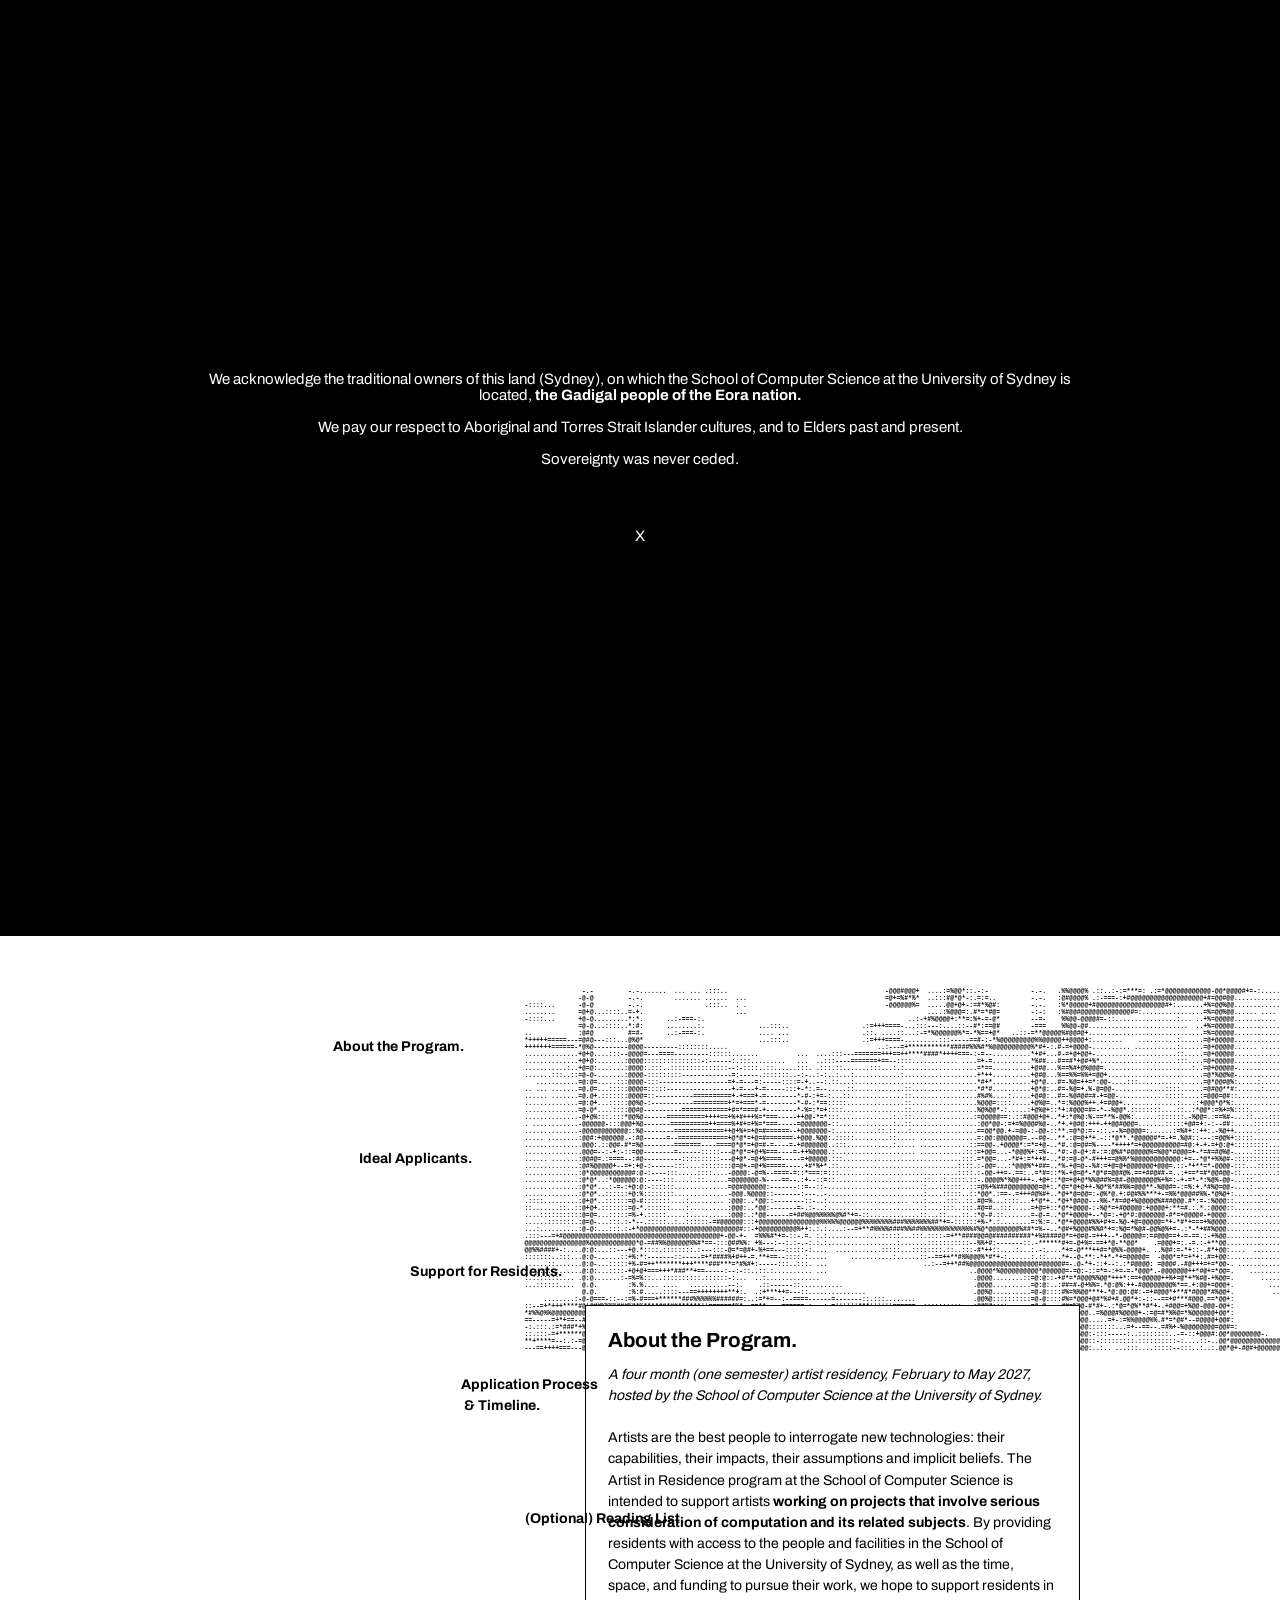
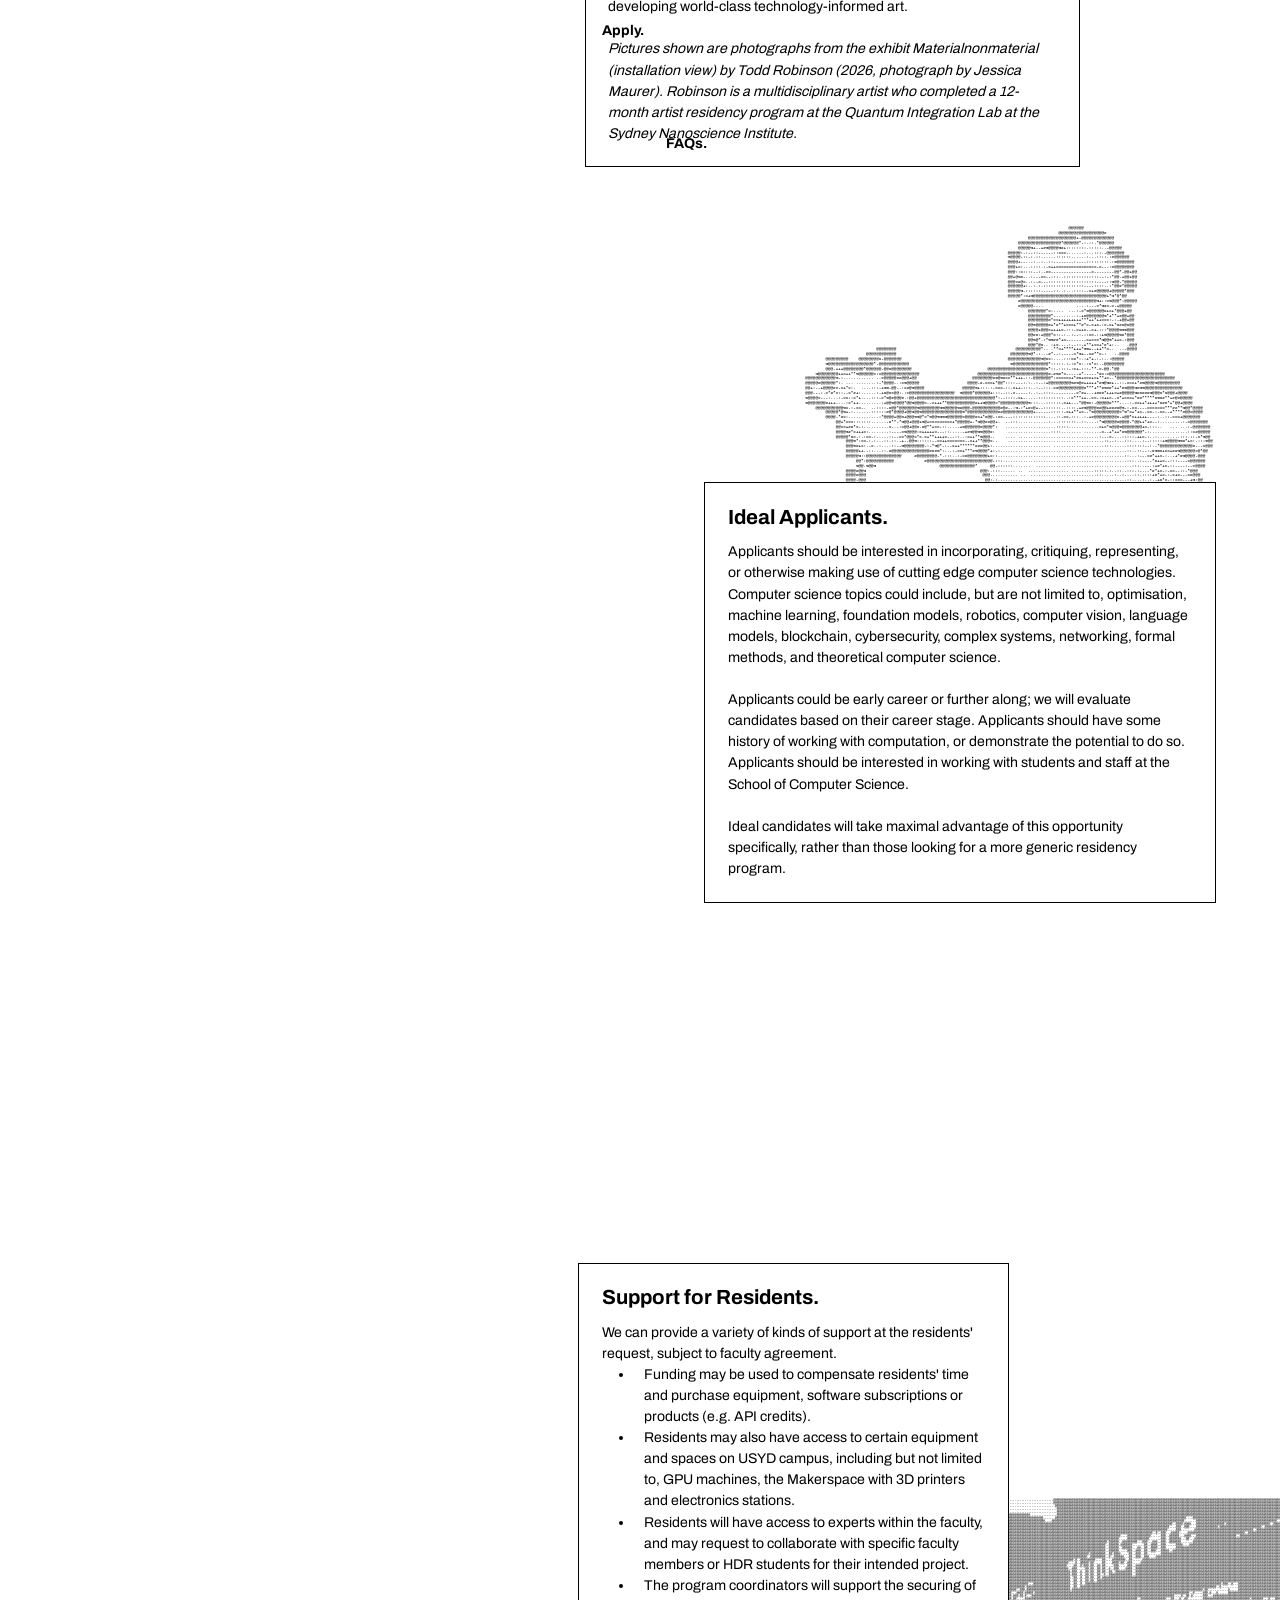
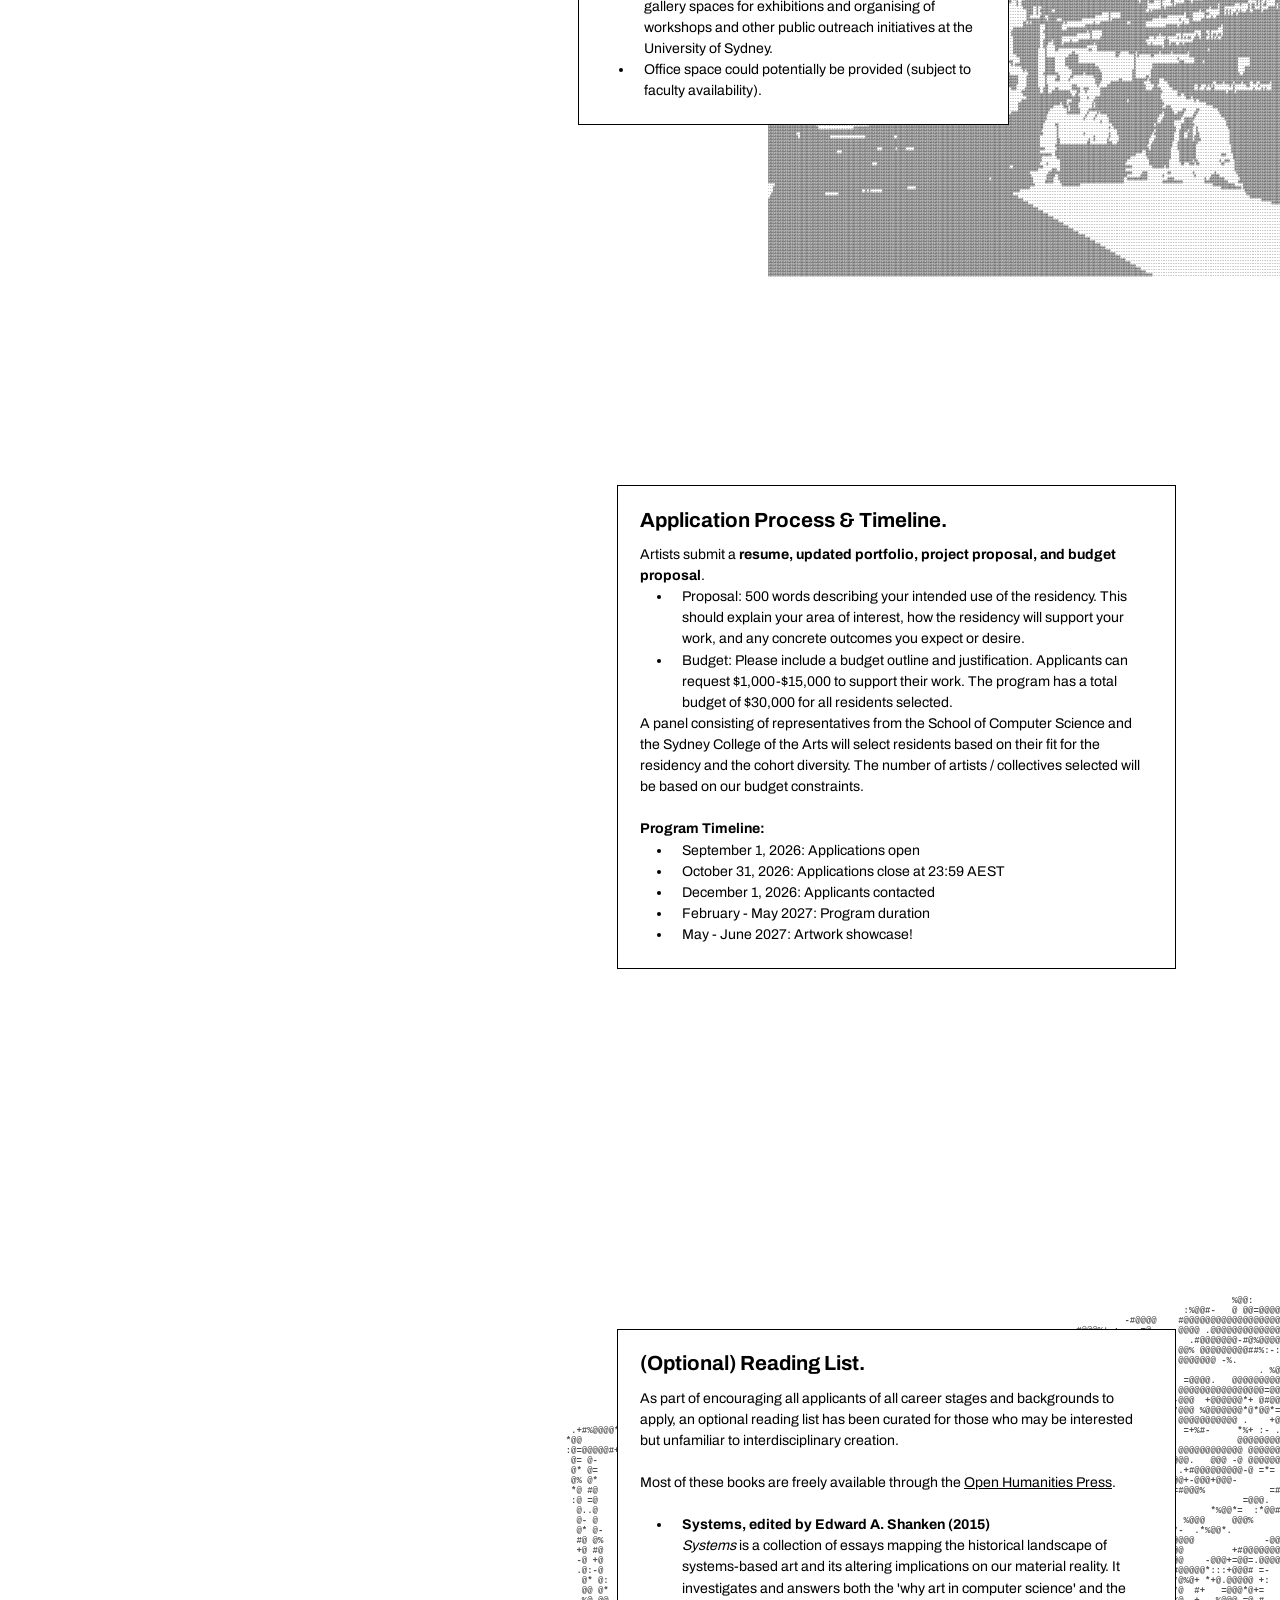
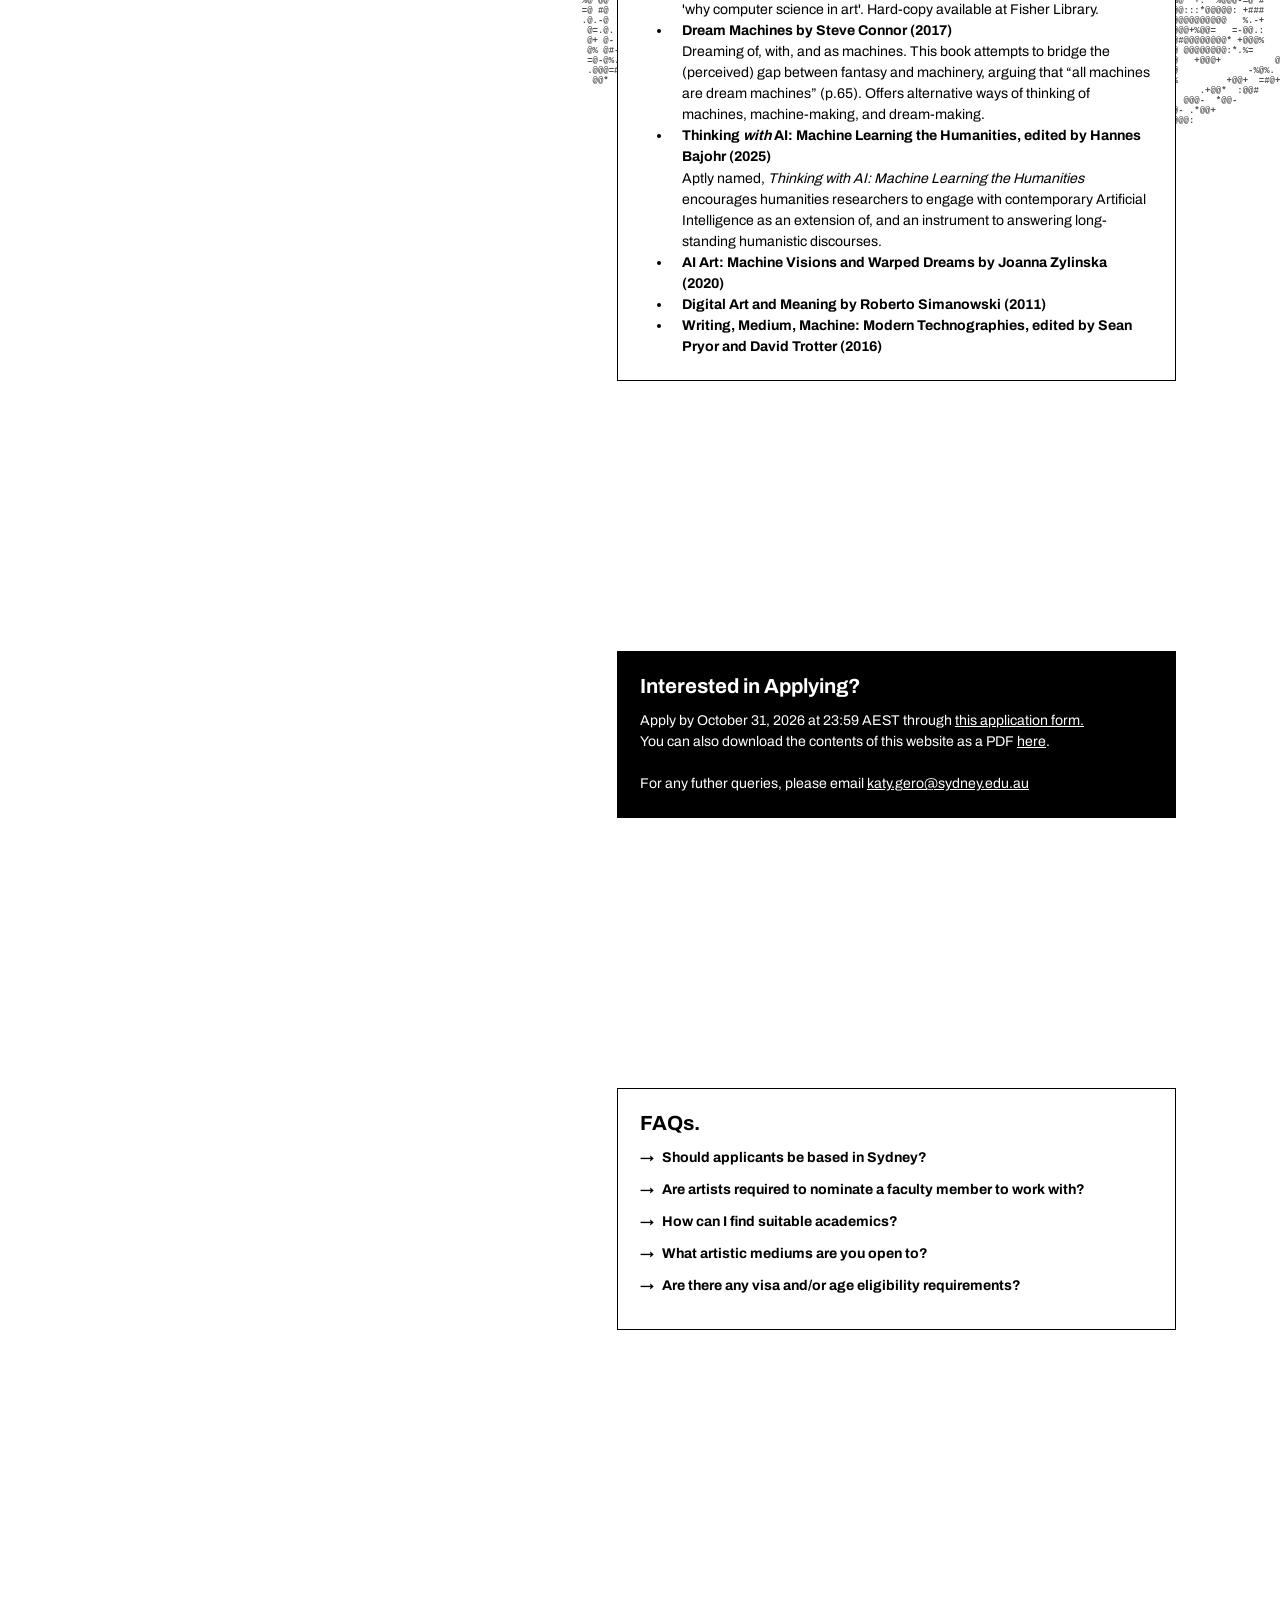
<file: air/index.html>
<!DOCTYPE html>
<html lang="en">
<head>
    <meta charset="UTF-8">
    <meta name="viewport" content="width=device-width, initial-scale=1.0">
    <title>Artist in Residence</title>

    <link rel="stylesheet" href="styles/styles.css">
</head>
<body>
    <div class="container">
        <div class="inner">
            
            <div class="videoA"></div>

            <img order="1" id="usyd-logo" src="assets/image/usyd-logo-png.png" >


            <div class="loading-screen">
                <div class="loader"></div>
            </div>

            <div id="ack-country">
                <p>
                    We acknowledge the traditional owners of this land (Sydney), on which the School of Computer Science at the University of Sydney is located, 
                    <b>the Gadigal people of the Eora nation.</b> <br> <br>
                    We pay our respect to Aboriginal and Torres Strait Islander cultures, and to Elders past and present. <br> <br>
                    Sovereignty was never ceded.   
                </p>
                <button onclick="document.getElementById('ack-country').style.display = 'none'">
                    X
                </button>
            </div>
            
            <div id="mnm-ascii">
                <p>
                -.-         -.-.......  ... ... .:::..                                         -@@@#@@@+  ....:=%@@*::.-:-           -.-.   .%%@@@@% .::..:-:=***=: .:=*@@@@@@@@@@@@-@@*@@@@#+=-:.....
               -@-@         -.-.        ....... ......  ...                                    =@+=%#*%*  ..:::#@*@*-:.=:=..         -.-.   :@#@@@@% .:-===-:+#@@@@@@@@@@@@@@@@@@@+#=@@#@@............
 -::::...      -@-@         -.-.                .:::..  . .                                    -@@@@@@%=  .....@@+@+-:=#*%@#:        -.-.   :%*@@@@@+#@@@@@@@@@@@@@@@@@@#+:.......+%=@@%@@............
 ........      =@+@...::::..=-+.                        ...                                               ....:%@@@=:.#*=*#@=        -:-:   :%#@@#@@@@@@@@@@@@@#=:................=%=@@%@@...... .... 
 -::::...      +@-@.........*:*.      ..:-===-:.                                                     ..:-+#%@@@@+:**=:%+-=-@*        --=-    %%@@-@@@@#=-::................:... ..+%=@@@@@........... 
               =@-@...::::..*:#:      ........:.              ...:::..                   .:=+++====-...:::---:....::--#*:==@#        -===    %%@@-@#..........................  ..+%=@@@@@............
 ..            :@#@         #=#-      ..:-===-:.              .... ...                   .::. ....::...:-=*%@@@@@@%*=-*%==+@*   ..::-=**@@@@@%#@@#@+..............................=%=@@@@@............
 *+++++=====---=@#@---:::...@%@*                              ...:::..                   .:=+++====-.........:::-----==#-:-*%@@@@@@@@@%%@@@@@++@@@@+:........    ..........:......=@+@@@@@............
 +++++++======-*@%@---------@@@@---------::::::::.....                                       ..:---=+***********#####%%%#*%@@@@@@@@@@%*#+-:.#-=+@@@@-.......... ...........:......=@+@@@@@...... .....
 ..............+@+@....:::--@@@@=---====---------::::::.......          ...  ....:::---=======+++==++****####*++++===-:-=--..........*+#+...#-=+@+@@+-.....................::.....=@+@@@@@............
 ..............+@+@:.......:@@@@:::::::::::::::-:------:.:::.........   ...  ..:::----=======+==--::::............ ....=+-=..........*%##...#==#*+@#+%*....................:::....=@+@@@@@............
 ...........:..+@=@:.......:@@@@:.:::..:::::::::::::::--:-::::..::......:::. .:::.::.......:::...:.:...................=*==..........+@#@...%==%#+@%@@@=.......................:..=@+@@@@@-...........
 .......:::..::=@-@-.......:@@@@-:::::::::-------------=:-----.:::::::..-:-..:-:..:...:............:...................+*++..........+@#@...%==%%=%%+=@@+.........................=@*%@@%@-...........
    ...........=@:@=.....:::@@@@-:::------------------=+-=---=:-----::::=-+..--:.::...:................................*#+*..........+@*@...#=-%@=++=*:@@-....:::.................=@*@@#@%:.....:.....
 .. ... .......=@.@=...:::::@@@@=:::::-----------------+-=---+-=-----:::+-*:.=--.....::.............::.................*#*#..........+@*@:..#=-%@=+.%-@=@@-.............::::......=@#@@**#:......:....
 ...... .......=@.@+.:::::::@@@@=::----------==========+-+===+-=--------*-#-:+=-:...::..............::.................#%#%....:.....+@#@:..#=-%@#@#=#-+=@@-............:::::....:=@@@=@#::...........
 ..............=@:@+...:::::@@%@-:-----------=========+*=+===*-=--------*-#-:*==:::::...............::.................%@@@=::::.....+@%@=..*=:%@@@%++.+=#@@+..............:....:+@@@*@*%:............
 ..............=@-@*....::::@@#@----------============+#=*===#-+--------*-%=:*=+::::................::.................%@%@@*-:.....:+@%@+::*+:#@@@=#=-*--%@@*.::::::::....::..:*@@*:=%+=%::::........
 ..............-@+@%:::.:::*@@%@------==========++++==+%+#+++%=*===-----++@@-*=*:::..............:..::................:=@@@@@==:.::#@@@+@+..*+:*@%@:%-==**%-@@%:......:::::::.-%@@=.:==%#-...::....:::
 . ............-@@@@@@-:::@@@+%@-------==========++====%+#+=+%=*===-----=@@@@@@@-::..............:..::.................:@@*@@-:=+=%@@@#%@-..*+.+@#@:+++-++@@#@@@=.......:::::+@#=+:-:--##:.....:::::::
 ..............-@@@@@@@@@@@@::%@--------=============++@+%+=+@=#======--+@@@@@@@-:...........::.::...:.................==@@*@@.+-=@@-:-@@-::**.=@*@:=--::.--%=@@@@=:......:=%#+::++:.-%@++......:.....
 ..... ........:@@#:+@@@@@@.-:#@------=--=============+@*@*=+@=#=======-+@@@.%@@:.:::::.........::..... ...............=:@@:@@@@@@@=.--#@-..**.:@=@+*+.-::*@**.*@@@@@#*=-+=.%@#::---:=@@%+:::::.......
 ...............@@@:.::@@#-#*=%@--------=======----====@*@*=+@=#-=----=-+#@@@@@@..:::............:..... .............::==@@-.+@@@@*:=*=+@-..*#.:@=@#=%----*++++*=+@@@@@@@@@@=#@:+-+-=+@:@+:::::::::...
 ...............@@@=--:-+:-::=@@--------=------:::::---@*@*=+@+%===----=-++%@@@@.:..................... ............:::=+@@=...-*@@@%+:=%-..*#:-@-@+:#-:=:@%#*#@@@@@%=%@@*#@@@=+-*=#=#@%@-.....:::::::
 ...... .......:@@#@=.:====--:#@----------::::::::::---@+@*-=@+%====-----=+@@@@@.:::...............................:::.=*@@=...-*#+:=*++#-..*#:=@-@*-#+++==@%%*%@@@@@@@@@@@@:+=--*@*+%%@#-::::::::::::
 ..............:@#%@@@@@+--=+:+@-:------:::....::::::::@=@+-=@+%=====----.+#*%+*.::...............................::::.:-@@=...:*@@@%*+##=..*%-+@=@--%#:=+@=@+@@@@@@@+@@@=.::-*+**=*-@@@@-:::...::::::
 ..............:@*@@@@@@@@@@@#:@-:----:::.....::::....-@@@@:-@=%--====-=::*===:=:::...............................::::.:-@@-++=-.==:..=*#=::*%-+@=@*-*@*#=@@#@%.==+##@##-=..:+==*=#*@@#@@-::.........:
 ..............:@*@*..:*@@@@@@:@:----:::......::......=@@@@@@@-%----==--.:+--::=::.......................::...:.::::.::-.@@@@%*%@@+++-.+@+::*@=+@+@*%%@##%=@#-@@@@@@@@%+%=:-+-=*-*:%@%-@@-...::.......
 ..............:@*@*...:-=-:+@:@:-::::::..............=@@#@@@@@@:-------::=--::-.........................:....:::::..::=@%+%###@@@@@@@@=@+:.*@=*@+@++-%@*%*##%%=@@@**-%@@#=-:=%:+.*#%@=@@-....:.......
 ..............:@*@*..::::::+@:%::::::::..............-@@@.%@@@@::-------:---..-.........................:....:::::..::*@@*.:==-.=+++#@%#+..*@+*@=@@=:-@%*@.+:#@#%%***+-=%%*@@@##%%-*@%@+:............
 .::::.........:@+@*..::::::=@-#:::::::....:......... :@@@:..*@@::--------::-..:..................... ...:.....:::..::.#@=%...::::...+*@*+..*@+*@#@@---%%-*#=#@+%@@@@@%###@@@.#*:=-:%@@@::........:...
 ::.......::..::@+@+.:::::::=@-*.::::::....:..........:@@@:..*@@:-------=-.:-..:.........................:....:::..:::.#@=#..:::.....=+@=+::*@*+@@@@-:-%@*=+#@@@@@:+@@@@+:**=#.:.*.:@@@@::............
 ....:::::::::::@=@=...:::::=%-+.:::::.....:..........:@@@:.:*@@------=+##%@@%%%%%@%#*+=-::.............::...::....::.:*@-#.::.......=-@-=..*@*+@@@@+--*@=:-+@*#:@@@@@@@-#*=+@@@@#-+@@@@..............
 ......:::::::.:@=@-...:::.:-*--.:::::..:..::::::-=#@@@@@@:::+@@@@@@@@@@@@@@@@%%%%%@@@@@@%%%%%%%%###%%%%%%%##*+=-::::::+%-*.:........=:%:=..*@*+@@@@#%%+#+=-%@-+@=@@@@@=*+-*#*+===+%@@@@..............
 ...:..........:@-@:...:::.:-+*@@@@@@@@@@@@@@@@@@@@@@@@@@#::-+@@@@@@@@@@%++:.:.:....:--=+**#%%%%####%%##%%%%%%%%%%%%%%#%@*@@@@@@@@%##*=%--..*@#+%@@@#%%#*+=:%@=*%@#-@@%@%+=-.:*-*+##%@@@..............
 .:::---=+#@@@@@@@@@@@@@@@@@@@@@@@@@@@@@@@@@@@@@@@@@+-@@-+-  =%%%#*+=-::-.=. :.:..............:::::...:::.::::-=+**####@@#@##########*+%#####@*=+@#@-=+++--*-@@@@@=:=#@@@==+-=-==.:-+%@@..............
 @@@@@@@@@@@@@@@@%@@@@@@@@@@@@*@-=##%%@@@@@@%%#*==-:::@##%%: +%---:--:.:-.-:.:.:..................:.......:::::::::::--%%+#:-------::.-******#+=-@+%=-==+*@-**@@*    .=@@@+=:.-=.:-+**@@..............
 @@%%####+-:....@:@:...::---+@.*::::.::::::::.:---:::-@=*=@#+-%+==---:::::-:....  ............:::::...::::::::.::..:::-#*++::....:...:.-:....*+=-@***++#=*@%%-@@@@+. ..%@#:=-*+::-.#*+@@:....  .......
 :::::::..:::...@:@-......::+%:*:-------::-----=+*####%+#++-=.**+==--::::.:.....      ...........:......::--==++**#%%@@@%*#*+-:......:.::....*+--@-**:-*+*-*+=@@@@@=  -@@@*=*=+*+:.#=+@@:.............
 ......::.......@:@-...:::::+%-#=++*******+++****###***=*#%#+:-----:::..:::. ...                         ..:--=++*##%@@@@@@@@@@@@@@@@@@#@@@@@#=-.@-*+-::+--:.:*#@@@@: =@@@#.-#@+++=+=*@@-. ...........
 :.:.:..::......@:@:...::::-+@+@+===+++*###**+==-----:--:-::..::.:.......... ...                                     ..@@@@*%@@@@@@@@@@*@@@@@@=-=@:-::=*=-:+=-=-*@@@*.-@@@@@@@++*#@+=*@@=.    ........
 :.:::::::.... .@:@.......:-=%=%::...::::::::::.::::::-:...  ..:..............                                        .@@@@........::=@:@::-+#*=*#@@@%%@@*+++*:==+@@@@@++%+=@*+*%#@-+%@@=.       .....
 ...::::::....  @.@.        :%.%.... ....   ..........--:.    .::------::...........                                  .@@@@..........=@:@:..:##=#-@+%%=.*@:@%:++-#@@@@@@@@%*==.+:@@+=@@@+.         ...
                @.@.        :%:#.....::::---==++++++++**+:.  .:+***++=---::...............                            .@@%@..........=@-@::::#%=%%@@***+-*@:@@:@#:-=+#@@@*+**#*#@@@*#%@@+.          ..
      ........:-@-@===-::--:=%-#===+******###%%%%%%######=:..:=*+=--:--====------=-------::.:::........               .@@%@::::::::::=@-@::::#%=*@@@+@#*%#+#.@@*+:-::--==+#***#@@@.==*@@+:            
 ::--=+*+++****#@+@##%%%%###%@*%****##*##******++======*%*--==**----======-:...:-=++++++***++++++======--::::::::::...:@@%@::::------=@-@----##=%@@-#*#+-.:*@=*@%**#*+-.+#@@=+%@@-@@@-@@+:            
 *#%%@%%@@@@@@@@@+@*#%@%%%###*+*===-----:::::..........=#+--==+*=-=+++==-------====------:.:::-++**#%%%%%%%######**++==@%#%::::::::::-#-#..::+#=@@@@..=%@@@#%@@@@+-:=@=#*%%@=*%@@@@@@+@@*:            
 ==-----=+*+==--#-#::.::.:::-=--.....................::-*+.::-=+====+===++===::-==++*******++++++=-::-+#%@@@@@@@@@@%%#+%###..........:#:*....+#=@@@@.....=+-:=%%@@@@%%.#*=*@#*--#@@@@+@@#:            
 -:.:::.:=*###*+%+@%@@@%##*+++:-:::........:...::...::.-+=:...:--:::::-----=-..        ...::.::.::------::......-=+++++#*%#::-:......:#-#:...+#=@%@@:::::::...=+--==--.=#%+-%@@@@@@@@=@@#=:           
 ::.:::-=+******@=@++++=--::=+:=:--:::::-==------------===:...:::..:----==+*###%%@%#*+===+*#@@@@@@#*+=:.:::=====+=--===**##:::::::::.:%=%:.::*#-@%@@:-:::-----:..::::::::..-=-::+@@@#:@@*@@@@@@@@-.   
 **+****=--:.:-=@:@. ..:....+*-+----::::::-------===----=-....-==+++++==-:.:--------==++++*++=-.:+#%%@@%%#**====*#####*%%*%=====-::::-@=@::-:*#-@%@@::-:::::::::.::::::::::-:....::-..@@*@@@@@@@@@@@@@
 ---==++++===---@:@==--:::::+*=*-------::....:::::....:--:.:::...:-=+++==-==++**#%%#+=----=+##%%%%%%##%%@@@%##%####*+=-#@*@========---%#%:::.*%-@%@@:..:.. ...:::....:::::--:::..:..:.@@*@+-#@#+@@@@@@
                </p>
            </div>

            <div id="thinkspace-ascii">
                <p>
@@@@@@@@@@@@@@@@@@@@@@@@@@@@@@@@@@@@@@@@@@@@@@@@@@@@@@@@@@@@@@@@@@@@@@@@@@@@@@@@@@@@@@@@@@@@@@@@@@@@@@@@@@@@@@@@@@@@@@@@@@@@@@@@@@@@@@@@@.................................@@@@@@@@@@@@@@@@@@@@@@@@@@@@@@@@@@@@@@@@@@@@@@@@@@@@@@@@@@@@@@@@@@@@@@@@@@@@@@@@@@@@@@@@@@@@@@@@@@@@@@@@@@@@@@@@@@@@@@@@@@@@@@@@@@@@@@@@@@@@@@@@@@@@@@@@@@@@@@@@@@@@@@@@@@@@@@@@@
@@@@@@@@@@@@@@@@@@@@@@@@@@@@@@@@@@@@@@@@@@@@@@@@@@@@@@@@@@@@@@@@@@@@@@@@@@@@@@@@@@@@@@@@@@@@@@@@@@@@@@@@@@@@@@@@@@@@@@@@@@@@@@@@@@@@@@@...................................@@@@@@@@@@@@@@@@@@@@@@@@@@@@@@@@@@@@@@@@@@@@@@@@@@@@@@@@@@@@@@@@@@@@@@@@@@@@@@@@@@@@@@@@@@@@@@@@@@@@@@@@@@@@@@@@@@@@@@@@@@@@@@@@@@@@@@@@@@@@@@@@@@@@@@@@@@@@@@@@@@@@@@@@@@@@@@@@@
@@@@@@@@@@@@@@@@@@@@@@@@@@@@@@@@@@@@@@@@@@@@@@@@@@@@@@@@@@@@@@@@@@@@@@@@@@@@@@@@@@@@@@@@@@@@@@@@@@@@@@@@@@@@@@@@@@@@@@@@@@@@@@@@@@@@@......................................@@@@@@@@@@@@@@@@@@@@@@@@@@@@@@@@@@@@@@@@@@@@@@@@@@@@@@@@@@@@@@@@@@@@@@@@@@@@@@@@@@@@@@@@@@@@@@@@@@@@@@@@@@@@@@@@@@@@@@@@@@@@@@@@@@@@@@@@@@@@@@@@@@@@@@@@@@@@@@@@@@@@@@@@@@@@@@@@
@@@@@@@@@@@@@@@@@@@@@@@@@@@@@@@@@@@@@@@@@@@@@@@@@@@@@@@@@@@@@@@@@@@@@@@@@@@@@@@@@@@@@@@@@@@@@@@@@@@@@@@@@@@@@@@@@@@@@@@@@@@@@@@@@@@@........................................@@@@@@@@@@@@@@@@@@@@@@@@@@@@@@@@@@@@@@@@@@@@@@@@@@@@@@@@@@@@@@@@@@@@@@@@@@@@@@@@@@@@@@@@@@@@@@@@@@@@@@@@@@@@@@@@@@@@@@@@@@@@@@@@@@@@@@@@@@@@@@@@@@@@@@@.@@@@@@@@@@@@@@@@@@@@@@@
@@@@@@@@@@@@@@@@@@@@@@@@@@@@@@@@@@@@@@@@@@@@@@@@@@@@@@@@@@@@@@@@@@@@@@@@@@@@@@@@@@@@@@@@@@@@@@@@@@@@@@@@@@@@@@@@@@@@@@@@@@@@@@@@@@@@@@@@@@@@................................@@@@@@@@@@@@@@@@@@@@@@@@@@@@@@@@@@@@@@@@@@@@@@@@@@@@@@@@@@@@@@@@@@@@@@@@@@@@@@@@@@@@@@@@@@@@@@@@@@@@@@@@@@@@@@@@@@@@@@@@@@@@@@@@@@@@@@@@@@@@@@@@@@..@@@@@@@@@@@@@@@@@@@@@@@@@@@
@@@@@@@@@@@@@@@@@@@@@@@@@@@@@@@@@@@@@@@@@@@@@@@@@@@@@@@@@@@@@@@@@@@@@@@@@@@@@@@@@@@@@@@@@@@@@@@@@@@@@@@@@@@@@@@@@@@@@@@@@@@@@@@@@@@@@@@@@@@@@@@@@@@@@@@@@@@@................@@@@@@@@@@@@@@@@@@@@@@@@@@@@@@@@@@@@@@@@@@@@@@@@@@@@@@@@@@@@@@@@@@@@@@@@@@@@@@@@@@@@@@@@@@@@@@@@@@@@@@@@@@@@@@@@@@@@@@@@@@@@@@@@@@@@@@@@@@@@@...@@@@@@@@@@@@@@@@@@@@@@@@@@@@@@@
@@@@@@@@@@@@@@@@@@@@@@@@@@@@@@@@@@@@@@@@@@@@@@@@@@@@@@@@@@@@@@@@@@@@@@@@@@@@@@@@@@@@@@@@@@@@@@@@@@@@@@@@@@@@@@@@@@@@@@@@@@@@@@@@@@@@@@@@@@@@@@@@@@@@@@@@@@@@@@@@@@@@.......@@@@@@@@@@@@@@@@@@@@@@@@@@@@@@@@@@@@@@@@@@@@@@@@@@@@@@@@@@@@@@@@@@@@@@@@@@@@@@....@@@@@@@@@@@@@@@@@@@@@@@@@@@@@@@@@@@@@@@@@@@@@@@@@@@@@@@@..@@@@@@@@@@@@@@@@@@@@@@@@@@@@@@@@@@@@
@@@@@@@@@@@@@@@@@@@@@@@@@@@@@@@@@@@@@@@@@@@@@@@@@@@@@@..............@@@@@@@@@@@@@@@@@@@@@@@@@@@@@@@@@@@@@@@@@@@@@@@@@@@@@@@@@@@@@@@@@@@@@@@@@@@@@@@@@@@@@@@@@@@@@@@@@....@@@@@@@@@@@@@@@@@@@@@@@@@@@@@@@@@@@@@@@@@@@@@@@@@@@@@@@@@@@@@@@@@@@@@@@@@@@@@@@.......@@@@@@@@@@@@@@@@@@@@@@@@@@@@@@@@@@@@@@@@@@@@@@@@...@@@@@@@@@@@@@@@@@@@@@@@@@@@@@@@@@@@@@@@@@
@@@@@@@@@@@@@@@@@@@@@@@@@@@@@@@@@@@@@@@@@@@@@@@@@@@@@@@@@@@@@@@@@@@@@@..........@@@@@@@@@@@@@@@@@@@@@@@@@@@@@@@@@@@@@@@@@@@@@@@@@@@@@@@@@@@@@@@@@@@@@@@@@@@@@@@@@@@@@@@@@@@@@@@@@@@@@@@@@@@@@@@@@@@@@@@@@@@@@@@@@@@@@@@@@@@@@@@@@@@@@@@@@@@@@@@@@..@@@@.@@@@...@@@@@@@@@@@@@@@@@.@@@@@@@@@@@@@@@@@@@@@@@@@@..@@@@@@@@@@@@@@@@@@@@@@@@@@@@@@@@@@@@@@@@@@@@@@
@@@@@@@@@@@@@@@@@@@@@@@@@@@@@@@@@@@@@@@@@@@@@@@@@@@@@@@@@@@@@@@@@@@@@@@@@@@@@@@@@@@@@@@@@@@@@@@@@@@@@@@@@@@@@@@@@@@@@@@@@@@@@@@@@@@@@@@@@@@@@@@@@@@@@@@@@@@@@@@@@@@@@@@@@@@@@@@@@@@@@@@@@@@@@@@@@@@@@@@@@@@@@@@@@@@@@@@@@@@@@@@@@@@@@@@@@@@@@@@....@@@..@@@....@@@@@@@@@@@@@.@@@@@@@@@@@@@@@@@@@@@@@@@..@@@@@@@@@@@@@@@@@@@@@@@@@@@@@@@@@@@@@@@@@@@@@@@@@@@
@@@@@@@@@@@@@@@@@@@@@@@@@@@@@@@@@@@@@@@@@@@@@@@@@@@@@@@@@@@@@@@@@@@@@@@@@@@@@@@@@@@@@@@@@@@@@@@@@@@@@@@@@@@@@@@@@@@@@@@@@@@@@@@@@@@@@@@@@@@@@@@@@@@@@@@@@@@@@@@@@@@@@@@@@@@@@@@@@@@@@@@@@@@@@@@@@@@@@@@@@@@@@@@@@@@@@@@@@@@@@@@@@@@@@@@@@@@@@@.....@@@........@@@@@@@@@@@@@@@@@@@@@@@@@@@@@@@@@@@..@@@@@@@@@@@@@@@@@@@@@@@@@@@@@@@@@@@@@@@@@@@@@@@@@@@@@@@@
@@@@@@@@@@@@@@@@@@@@@@@@@@@@@@@@@@@@@@@@@@@@@@@@@@@@@@@@@@@@@@@@@@@@@@@@@@@@@@@@@@@@@@@@@@@@@@@@@@@@@@@@@@@@@@@@@@@@@@@@@@@@@@@@@@@@@@@@@@@@@@@@@@@@@@@@@@@@@@@@@@@@@@@@@@@@@@@@@@@@@@@@@@@@@@@@@@@@@@@@@@@@@@@@@@@@@@@@@@@@@@@@@@@@@..@..@@@...@@@@@.....@@@@@@@@@@@@@@@@@@@@@@@@@@@@@@@@@@..@@@@@@@@@@@@@@@@@@@@@@@@@@@@@@@@@@@@@@@@@@@@@@@@@@@@@@@@@@@@@
@@@@@@@@@@@@@@@@@@@@@@@@@@@@@@@@@@@@@@@@@@@@@@@@@@@@@@@@@@@@@@@@@@@@@@@@@@@@@@@@@@@@@@@@@@@@@@@@@@@@@@@@@@@@@@@@@@@@@@@@@@@@@@@@@@@@@@@@@@@@@@@@@@@@@@@@@@@@@@@@@@@@@@@@@@@@@@@@@@@@@@@@@@@@@@@@@@@@@@@@@@@@@@@@@@....@@@@@@@@@@@@@@......@@@..@@@@@@...@@@@...@@@@@@@@@@@@@@@@@@@@@@@@..@@@@@@@@@@@@@@@@@@@@@@@@@@@@@@@@@@@@@@@@@@@@@@@@@@@@@@@@@@@@@@@@@@
@@@@@@@@@@@@@@@@@@@@@@@@@@@@@@@@@@@@@@@@@@@@@@@@@@@@@@@@@@@@@@@@@@@@@@@@@@@@@@@@@@@@@@@@@@@@@@@@@@@@@@@@@@@@@@@@@@@@@@@@@@@@@@@@@@@@@@@@@@@@@@@@@@@@@@@@@@@@@@@@@@@@@@@@@@@@@@@@@@@@@@@@@@@@@@@@@@@@@@@@@@@@@@@@@.....@@@@@@@@@@@@@.......@@@..@@@@@@@...@@...@@@@@@@@@@@@@@@@@@@@@@@@@@@@@@@@@@@@@@@@@@@@@@@@@@@@@@@@@@@@@@@@@@@@@@@@@@@@@@@@@@@@@@@@@@@@@
@@@@@@@@@@@@@@@@@@@@@@@@@@@@@@@@@@@@@@@@@@@@@@@@@@@@@@@@@@@@@@@@@@@@@@@@@@@@@@@@@@@@@@@@@@@@@@@@@@@@@@@@@@@@@@@@@@@@@@@@@@@@@@@@@@@@@@@@@@@@@@@@@@@@@@@@@@@@@@@@@@@@@@@@@@@@@@@@@@@@@@@@@@@@@@@@@@@@@@@@@@.@@@@@@..@@@@@@@@@...@@@...@@@..@@@..@@@@@@@.......@@@@@@@@@@@@@@@@@@@@@@@@@@@@@@@@@@@@@@@@@@@@@@@@@@@@@@@@@@@@@@@@@@@@@@@@@@@@@@@@@@@@@@@@@@@@@@
@@@@@@@@@@@@@@@@@@@@@@@@@@@@@@@@@@@@@@@@@@@@@@@@@@@@@@@@@@@@@@@@@@@@@@@@@@@@@@@@@@@@@@@@@@@@@@@@@@@@@@@@@@@@@@@@@@@@@@@@@@@@@@@@@@@@@@@@@@@@@@@@@@@@@@@@@@@@@@@@@@@@@@@@@@@@@@@@@@@@@@@@@@@@@@@@@@@@@@@@@..@@@@@@.@@@@@@@.......@@..@@@@..@@@......@@@@....@@@@@@@@@@@@@@@@@@@@@@@@@@@@@@@@@@@@@@@@@@@@@@@@@@@@@@@@@@@@@@@@@@@@@@@@@@@@@@@@@@@@@@@@@@@@@@@@
@@@@@@@@@@@@@@@@@@@@@@@@@@@@@@@@@@@@@@@@@@@@@@@@@@@@@@@@@@@@@@@@@@@@@@@@@@@@@@@@@@@@@@@@@@@@@@@@@@@@@@@@@@@@@@@@@@@@@@@@@@@@@@@@@@@@@@@@@@@@@@@@@@@@@@@@@@@@@@@@@@@@@@@@@@@@@@@@@@@@@@@@@@@@@@@@@@@@@@@@@..@@@@@@..@@@@@@...@@..@@..@@@@..@@@......@@@@@@@@@@@@@@@@@@@@@@@@@@@@@@@@@@@@@@@@@@@@@@@@@@@@@@@@@@@@@@@@@@@@@@@@@@@@@@@@@@@@@@@@@@@@@@@@@@@@@@@@
@@@@@@@@@@@@@@@@@@@@@@@@@@@@@@@@@@@@@@@@@@@@@@@@@@@@@@@@@@@@@@@@@@@@@@@@@@@@@@@@@@@@@@@@@@@@@@@@@@@@@@@@@@@@@@@@@@@@@@@@@@@@@@@@@@@@@@@@@@@@@@@@@@@@@@@@@@@@@@@@@@@@@@@@@@@@@@@@@@@@@@@@@@@@@@@@@@@@@@@@@..@@@@@@.....@@@..@@@..@@..@@@...@@@@@..@@@@@@@@@@@@@@@@@@@@@@@@@@@@@@@@@@@@@@@@@@@@@@@@@@@@@@@@@@@@@@@@@@@@@@@@@@@@@@@@@@@@@@@@@@@@@@@@@@@@@@@@@@
@@@@@@@@@@@@@@@@@@@@@@@@@@@@@@@@@@@@@@@@@@@@@@@@@@@@@@@@@@@@@@@@@@@@@@@@@@@@@@@@@@@@@@@@@@@@@@@@@@@@@@@@@@@@@@@@@@@@@@@@@@@@@@@@@@@@@@@@@@@@@@@@@@@@@@@@@@@@@@@@@@@@@@@@@@@@@@@@@@@@@@@@@@@@@@@.@@@@@@@@@..@@.@@@@.....@@..@@@..@@........@@@@@@@@@@@@@@@@@@@@@@@@@@@@@@@@@@@@@@@@@@@@@@@@@@@@@@@@@@@@@@@@@@@@@@@@@@@@@@@@@@@@@@@@@@@@@@@@@@@@@@@......@@..
@@@@@@@@@@@@@@@@@@@@@@@@@@@@@@@@@@@@@@@@@@@@@@@@@@@@@@@@@@@@@@@@@@@@@@@@@@@@@@@@@@@@@@@@@@@@@@@@@@@@@@@@@@@@@@@@@@@@@@@@@@@@@@@@@@@@@@@@@@@@@@@@@@@@@@@@@@@@@@@@@@@@@@@@@@@@@@@@@@@@@@@@@@@@@@..@@@@@@@@@..@..@@@@@@...@@..@@@..@@@....@@@@@@@@@@@@@@@@@@@@@@@@@@@@@@@@@@@@@@@@@@@@@@@@@@@@@@@@@@@@@@@@@@@@@@@@@@@@@@@@@@@@@@@@@@@@@@@@@@@@@@@@@..@@@@@@..@
@@@@@@@@@@@@@@@@@@@@@@@@@@@@@@@@@@@@@@@@@@@@@@@@@@@@@@@@@@@@@@@@@@@@@@@@@@@@@@@@@@@@@@@@@@@@@@@@@@@@@@@@@@@@@@@@@@@@@@@@@@@@@@@@@@@@@@@@@@@@@@@@@@@@@@@@@@@@@@@@@@@@@@@@@@@@@@@@@@@@@@.@..@@@@@@@@@....@@....@@@@@@@@..@@......@@@@@@@@@@@@@@@@@@@@@@@@@@@@@@@@@@@@@@@@@@@@@@@@@@@@@@@@@@@@@@@@@@@@@@@@@@@@@@@@@@@@@@@@@@@@@@@@@@@@@@@@@@@@@@@@..@@@...@...
@@@@@@@@@@@@@@@@@......@@@@@@@@@@@@@@@@@@@@@@@@@@@@@@@@@@@@@@@@@@@@@@@@@@@@@@@@@@@@@@@@@@@@@@@@@@@@@@@@@@@@@@@@@@@@@@@@@@@@@@@@@@@@@@@@@@@@@@@@@@@@@@@@@@@@@@@@@@@@@@@@@@@@@@@@@@@@....@..@@@@@.@@.....@@....@@@@.@@..@@@.....@@@@@@@@@@@@@@@@@@@@@@@@@@@@@@@@@@@@@@@@@@@@@@@@@@@@@@@@@@@@@@@@@@@@@@@@@@@@@@@@@@@@@@@@@@@@@@@@@@@@@@@@@@@@@@@@@..@@@@..@...
@@@@@@@@@@@@@@@@@@@@@@@@@@@@@@@@@@@@@@@@@@@@@@@@@@@@@@@@@@@@@@@@@@@@@@@@@@@@@@@@@@@@@@@@@@@@@@@@@@@@@@@@@@@@@@@@@@@@@@@@@@@@@@@@@@@@@@@@@@@@@@@@@@@@@@@@@@@@@@@@@@@@@@@@@@@@@@@@@@....@@..@.@@@.@@..@@.@@.....@@@.....@@@..@@@@@@@@@@@@@@@@@@@@@@@@@@@@@@@@@@@@@@@@@@@@@@@@@@@@@@@@@@@@@@@@@@@@@@@@@@@@@@@@@@@@@@@@@@@@@@@@@@@@@@@@@@@@@@@@@@@@@.......@@@@
@@@@@@@@@@@@@@@@@@@@@@@@@@@@@@@@@@@@@@@@@@@@@@@@@@@@@@@@@@@@@@@@@@@@@@@@@@@@@@@@@@@@@@@@@@@@@@@@@@@@@@@@@@@@@@@@@@@@@@@@@@@@@@@@@@@@@@@@@@@@@@@@@@@@@@@@@@@@@@@@@@@@@@@@@@@@@@@@@@@..@@@.....@@.@@..@@.@@..@..@@@....@@@@..@@@@@@@@@@@@@@@@@@@@@@@@@@@@@@@@@@@@@@@@@@@@@@@@@@@@@@@@@@@@@@@@@@@@@@@@@@@@@@@@@@@@@@@@@@@@@@@@@@@@@@@@@@@@@@@@@@@@@@@@@@@@@@@@
@@@@@@@@@@@@@@@@@@@@@@@@@@@@@@@@@@@@@@@@@@@@@@@@@@@@@@@@@@@@@@@@@@@@.....@@@@@@@@@@@@@@@@@@@@@@@@@@@@@@@@@@@@@@@@@@@@@@@@@@@@@@@@@@@@@@@@@@@@@@@@@@@@@@@@@@@@@@@@@@@@@@@@@@@@@@@@@@@.@@@..@..@@.@@..@@.@@..@@..@@@@@@@@@@..@@@@@@@@@@@@@@@@@@@@@@@@@@@@@@@@@@@@@@@@@@@@@@@@@@@@@@@@@@@@@@@@@@@@@@@@@@@@@@@@@@@@@@@@@@@@@@@@@@@@@@@@@@@@@@@@@@@@@@@@@@@@@@@@
@@@@@@@@@@@@@@@@@@@@@@@@@@@@@@@@@@@@@@@@@@@@@@@@@@@@@@@@@@@@@@@@@................@@.....................@@@@@@@@@@@@@@@@@@@@@@@@@@@@@@@@@@@@@@@@@@@@@@@@@@@@@@@@@@@@@@@@@@@@@@@@@@@@.@@@..@..@@.@@..@@..@..@@@@@@@@@@@@@@..@@@@@@@@@@@@@@@@@@@@@@@@@@@@@@@@@@@@@@@@@@@@@@@@@@@@@@@@@@@@@@@@@@@@@@@@@@@@@@@@@@@@@@@@@@@@@@@@@@@@@@@@@@@@@@@@@@@@@@@@@@@@@@@@
@@@@@@@@@@@@@@@@@@@@@@@@@@...@@@@@@@@@@@@@@@@@@@@@@@@@@@@@@@@@...@...................................................................@@@@@@@@@@@@@@@@@@@@@@@@@@@@@@@@@@@@@@@@@@@@@@@..@@..@..@@.@@..@@.@@@@@@@@@@@@@@@@@@@@@@@@@@@@@@@@@@@@@@@@@@@@@@@@@@@@@@@@@@@@@@@@@@@@@@@@@@@@@@@@@@@@@@@@@@@@@@@@@@@@@@@@@@@@@@@@@@@@@@@@@@@@@@@@@@@@@@@@@@@@@@@@@@@@
@@@@@@@@@@@@@@@@@@@@@@@@@@.@@@@@@@@@@@@@@@@@@@@@@@@@...@...................................................................................@@@@@@@@@@@@@@@@@@@@@@@@@@@@@@@@@@@@@@@@@..@@..@..@@.@@..@@@@@@@@@@@@@@@@@@@@@@@@@@@@@@@@@@@@@@@@@@@@@@@@@@@@@@@@@@@@@@@@@@@@@@@@@@@@@@@@@@@@@@@@@@@@@@@@@@@@@@@@@@@@@@@@@@@@@@@@@@@@@@@@@@@@@@@@@@@@@@@@@@@@@@@
@@@@@@@@@@@@@@@@@@@@@@@@@@@@@@@@@@@........................................................................................................@@@@@@@@@@@@@@@@...@@@@@@@@@@@@@@@@@@@@@@..@@..@..@@@@@@@@@@@@@@@@@@@@@@@@@@@@@@@@@@@@@@@@@@@@@@@@@@@@@@@@@@@@@@@@@@@@@@@@@@@@@@@@@.@@@..@...@@@@@@@@@@@@@@@@@@@@@@@@@@@@@@@@@@@@@@@@@@@@@@@@@@@@@@@@@@@@@..@@@@
@@@@@@@@@@@@@@@@@@@@@@@@@@@@@@@@@..........................................................................................................@@@@@@@@@@@@@@.@@@@@@@@@@@@@@@@@@@@@@@@@@..@@..@@@@@@@@@@@@@@@@@@@@@@@@@@@@@@@@@@@@@@@@@@@@@@@@@@@@@@@@@@@@@@@@@@@@@@@@@@@@@@@@@..@..........@@@@@@@@@@@@@@@@@@@@@@@@@@@@@@@@@@@@@@@@@@@@@@@@@@@@@@@@@@@@@@@@@..
@@@@@@@@@@@@@@@@@@@@@@@@@@@@..@@...........................................................................................................@@@@@@@@@..@@@.@@@@@@@@@@@@@@@@@@@@@@@@@@.@@@@@@@@@@@@@@@@@@@@@@@@@@@@@@@@@@@@@@@@@@@@@@@@@@@@@@@@@@@@@@@@@@@@@@@@@@@@@@.@@............@.....@@@@@@@@@@@@@@@@@@@@@@@@@@@@@@@@@@@@@@@@@@@@@@@@@@@@@@@.@@..@..@.@@
@@@@@@@.......................@@...........................................................................................................@@@@@@...@@@@.@@@@@.@@@@@@@@@@@@@@@@@@@@@@@@@@@@@@@@@@@@@@@@@@@@@@@@@@@@@@@@@@@@@@@@@@@@@@@@@@@@@@@@@@@@@@@@@@@@..@.....@@@.@...@......@@@@@@@@@@@@@@@@@@@@@@@@@@@@@@@@@@@@@@@@@@@@@@@@@@@@@@@@@@@@@..@..@..@...
.@@@@.........................@@....@@@@@@@@@@@@@@@@.......................................................................................@@@@@@.@@@.@@.@...@@@@@@@@@@@@@@@@@@@@@@@@@@@@@@@@@@@@@@@@@@@@@@@@@@@@@@@@@@@@@@@@@@@@@@@@@@@@@@@@@@@@@....@..@@.@......@@@...@@@@@@@@@@@@@@@@@@@@@@@@@@@@@@@@@@@@@@@@@@@@@@@@@@@@@@@@@@@@@@@@@@@@@@@...@@....@.
.........................@@@@.@@@............@@....................@@@.....................................................................@@@@@@.@@.....@@@@@@@@@@@@@@@@@@@@@@@@@@@@@@@@@@@@@@@@@@@@@@@@@@@@@@@@@@@@@@@@@@@..@@@@@@@@@@@@@@@...@@...@..@@.........@@@@@@@@@@@@@@@@@@@@@@@@@@@@.@@@@@@@...@...@@@@@@@@@@@@@@@@@@@@@@@@@@@@@@@@@@...@@.@@@.@
@@@@@@@@@@@@@@@@@@@@.........@@@@.................................@@@......................................................................@@@@@@...@..@@@@@@@@@@@@@@@@@@@@@@@@@@@@@@@@@@@@@@@@@@@@@@@@@@@@@@@@@@@@@@@@@@@@@@.@@@@.@@@....@.....@@......@@@@.@@@@@@@@@@@@@@@@@@@@@@@@@@@@@@@@@.....@.@..@.....@@@@@@@@@@@@@@@@@@@@@@@@@@@@@@@@@@@@@@@@@@@@@
@.....@@@@@@@@@@@@@@@@@@@@@@@@@@@@@@@@@..........@@@@@@@@@@@.............................................................................@@@........@..@@@@@@@@@@@@@@@@@@@@@@@@@@@@@@@@@@@@@@@@@@@@@@@@@@@@@@@@@@@@@@@@@@@@@@@@@@@........@......@.@@@@@@@@@@@@@@@@@@@@@@@@@.@@@@@@@@@...@....@.@@.@.@.@@.....@.@@@@@@@@@@@@@@@@@@@@@@@@@@@@@@@@@@@@@@@@@@@
@@@@@@@@@@@@@@@@@@@@@@@@@@@@@@@@@@@@@@@@@@@@@@@@@@@@@@@@@@@@@@@@@@@@@@@@@@@@@@@@@@@@@@@..............................................@@@@@..............@@@@@@..@..@@@@@@@@@@@@@@@@@@@@@@@@@@@@@@@@@@@@@@@@@@@@@@@@@@@@@@@@@@@@@@@........@@.@@@@@@@@@@@@@@@@@@@@@@@@@@.@@@@.@@@..............@.@@...@....@@@@@.@@@@@@@@@@@@@@@@@@@@@@@@@@@@@@@@@@@@@@@@@@@
@@@@@@@@@@@@@@@@@@@@@@@@@.@@@@@@@@@@@@@@@@@@@@@@@@@@@@@@@@@@@@.....@@@@.....@@@@@@@@@@@@@@@@@@@@@..................@@@...........@@.......................@@@@..@.@@@@@@@..@@@@@@@@@@@@@@@@@@@@@@@@@@@@@@@@@@@@@@@@@@@@@@@@@@@@@@..@.@@@@@@@@@@@@@@@@@@@@@@@@@@@@.@@@........@@@.@.@...@.@...@@..@@@@@.@@@@@@@@@@@@@@@@@@@@@@@@@@@@@@@@@@@@@@@@@@@@@@@@@@@@
@@@@@@@@@@@@@@@@@@@@@@@@@@@@@@@@@@@@@@@@@@@@@@@@@@@@@@@@@@@@@@@...@@@@@@...@@@@@@@@@@@@@@@..@@....................@@@@@@@@...@@@@.........................@@@@..@..@@@@@@@@@@@@@@@@@@@@@@@@@@@@@@@@@@@@....@......@@@@@@@@@@@@@@@@@@@@@@@@@@@@@@@@@@@@@@.@@@@.......@@@......@@@.@.@.@@.@@@@@@@@@@@@@@@@@@@@@@@@@@@@@@@@@@@@@@@@@@@@@@@@@@@@@@@@@@@@@@@@@@@
@@@@@@@@@@@@@@@@@@@@@@@@...@@@@@@@@@@@@@@@@@@@@@@@@@@@@@@@@@@@@....@@@@@@@@@@@@@@@@@@@@@@@@@@@@@@@@@@@@....@@@@@@@@@@@@@@@...@@@..........................@@......@@@..@@@@@@@@@@@@@@@@@@@@@@@@@@@@........@......@@@@@@@@@@@@@@@@@@@@@@@.@@@@...........@@@@.......@...@..@@@@@@@@@@@@@@@@@@@@@@@@@@@@@@@@@@@@@@@@@@@@@@@@@@@@@@@@@@@@@@@@@@@@@@@@@@@@@@@@
@@@@@@@@@@@@@@@@@@@@@@@@@@@@@@@@@@@@@@@@@@@@@@@@@@@@@@@@@@@@@@@...@@@@@@@@@@@@@@@@@@@@@@@@@@@@@@@@@@@@@@..@@@@@@@@@@@@@@@@...@@...........................@@@@@@@@@@@@.@@@@@...@@@@@@@@@@@@................@.@@@@@@@@@@@@@@@@@@@@@@@@................@.....@@.....@@@@@@@@@@@@@@@@@@@@@@@@@@@@@@@@@@@@@@@@@@@@@@@@@@@@@@@@@@@@@@@@@@@@@@@@@@@@@@@@@@@@@@@@@
@@@@@@@@@@@@@@@@@@@@@@@@@@@@@@@@@@@@@@@@@@@@@@@@@@@@@@@@@@@@@@@..@@@@@@@@@@@@@@@@@@@@@@@@@@@@@@@@@@@@@@@..@@@@@@@@@@@@@@@@@@@@.........@................@@.@.@@@@@@@@@@@@@@@@@@@.@................@...@@@@@@@@@@@@@@@@..@@@@@@@@@......................@...@@@@@@@@@@@@@@@@@@@@@@@@@@@@@@@@@@@@@@@@@@@@@@@@@@@@@@@@@@@@@@@@@@@@@@@@@@@@@@@@@@@@@@@@@@@@@@@@
@@@@@@@@@@@@@@@...@@@@@.@@@@..............@@@@...@@@@@@@@.......@@@@@@@@@@@@@@@@@@@@@@@@@@@@@@@@@@@@@@@@..@@@@@@@@@@@@@@@@@@.............@@.............@@@@@@@@@@...@@@@@@@@@@..............@@@@@@@@@@@@@@@@@@@@@@@@@@@@@@@@@@@@............@@@@@@@.@@@@@@@@@@@@@@@@@@@@@@@@@.@@@@@@@@@@@@@@@@@@@@@@@@@@@@@@@@@@@@@@@@@@@@@@@@@@@@@@@@@@@@@@@@@@@@@@@@@@@@
@@@@@@@@@@@@@@@@@@@@@@@....................@@......................@@@@@@@@@@@@@@@@@@@@@@@@@@@@@@@@@@@@@..@@@@@@@@@@@@@@@@@@@.....................@@@@@@@@@@@@@@@@...@@@@@@@@@@...@@@@@@@@@@@@@@@@@@@@@@@@@@@@@@@@@@@@@@@@@@@@@@@@@@@@@@@@@@@@@@@@@@@@@@@@@@@@@@@@@@@@@@@@@@...@@@@@@@@@@@@@@@@@@@@@@@@@@@@@@@@@@@@@@@@@@@@@@@@@@@@@@@@@@@@@@@@@@@@@@@@@@@@
@@...@@@@@@@@@@@@@@@@@@@@@@@@@@@@@@@@@@@@@@@@@@......................@@@@@@@@@@@@@@@@@@@@@@@@@@@@@@@@@@@..@@@@@@@@@@@@@@@@@@@....................@@@@@@@@@@@@@@@@@..@@@@@@@@@@@@@@@@@@@@@@@@@@.@@......@@@@@@@@@@@@@@@@@@@@@@@@@@@@@@@@@@@@@@@@@@@@@@@@@@@@@@@....@@@..@.......@@@@@@@@@@@@@@@@@@@@@@@@@@@@@@@@@@@@@@@@@@@@@@@@@@@@@@@@@@@@@@@@@@@@@@@@@@@@
@@.....@@@@@@@@@@@@@@.....@@.....@@@@@@@@@@@@@@......................@@@@@@@@@@@@@@@@@@@@@@@@@@@@@@@@@@....@@@...................................@@@@@@@@@@@@@@@@@...@@@@@@@@@@@@@@@@@@@........@......@@@@@@@@@@@@@@@@@@@@@@@@@@@@@@@@@@.@@@@@@@@@...@........@..@@@@.@.@@.@@.@@@@@@@@@@@@@@@@@@@@@@@@@@@@@@@@@@@@@@@@@@@@@@@@@@@@@@@@@@@@@@@@@@@@@@@@@@@@
@@.@.....@@@@@@@@@@@@@.....@......@@@@@@@@@@@@.....@@@@@@@@@@@@@@@@@@@@@@@@@@@@@@@@@@@@@@@@@@@@@@@@@@@@@...@@@@@@@@@@.............................@@@@@@@@@@@@@@@@...@@@@@@@@@@.................@.....@@@@@@@@@@@@@@@@@@@@@@@@@@@@@...@......@......@.@.@.@@..@@@.@@@..@.@.@..@@@@@@@@@@@@@@@@@@@@@@@@@@@@@@@@@@@@@@@@@@@@@@@@@@@@@@@@@@@@@@@@@@@@@@@@@@...
@@..@.........@..@@@@......................@@.......................@@@@@@@@@@@@@@@@@@@@@@@@@@@@@@@@@@@@..@@@@@@@@@@@@@@@.@@......................@@@@@@@@@@@@@@@@..@@@@@.@@@@@.....@....@@@@@@@@@@@@@@@@@@@@@@@@@@@@@@@@@@@@@@@@...........@@@..............@@@@@@@@@@@@@@@@@@@@@@@@@@@@@@@@@@@@@@@@@@@@@@@@@@@@@@@@@@@@@@@@@@@@@@@@@@@@@@@@@@@..@@@@@@@..
@..................@.......................@@.....................@@@@@@@@@@@@@@@@@@@@@@@@@@@@@@@@@@@@@@...@@@...@@@..@@@@@@......................@@@@@@@@@@@@@@@@..@@@...@@@@@.@@@@@@@@@@@@@@@@@@.@@@@@@@@@@@@@@@@@@@@@@@@@@@@@@@..@.......@@@.@@@..@@.@@@@@@@@@@@@@@@@@@@@@@@@@@@@@@@@@@@@@@@@@@@@@@@@@@@@@@@@@@@@@@@@@@@@@@@@@@@@@@@@@@@@@@@@..@@@@@@@.@
@..................@...............................................@@@@@@@@@@@@@@@@@@@@@@@.@@@@@@@@@@@@@...@@@@@@@@@@.....@@......................@@@@@@@@@@@@@@@@..@@.....@@@@@@@@@@@@@@@@@@@......@@@@@@@@@@@@@@@@@@@@@@@@@@@@@@@@@@@@@@@.@@@@@@@@@@@@@@@@@@@@@@@@@@@@@@@@@@@@@@@@@@@@@@@@@@@@@@@@@@@@@@@@@@@@@@@@@@@@@@@@@@@@@@@@@@@@@@@@@@@@..@@@@@@...
@..................@...............................................@@@@..@@@@@@@@@@@@@@@@@..@@@@@@@@@@@@...@@@.@@@@@@.....@.......................@@@@@@@@@@@@@@@....@.....@@..................@@...@@@@@@@@@@@@@@@@@@@@@@@@@@@@@@@@@@@@@@@@@@@@@@@@@@@@@@@@@@@@@@@@@@.@@@@@@@@@@@@@@@@@@@@@@@@@@@@@@@@@@@@@@@@@@@@@@@@@@@@@@@@@@@@@@@@@@@@@@@@@..@@@@@@...
@..................................................................@@@@@.@@@@@@@@@@@@@@@@@.....@@....@@@...@@@....................................@@@@@@@@@@@@@@@....@...............@@........................@@@.....@@@@.@@@@@@@@@@@@@.@@@@@@.@@@@@@@@@.@@@@@@@@@@@@@@@@@@@@@@@@@@@@@@@@@@@@@@@@@@@@@@@@@@@@@@@@@@@@@@@@@@@@@@@@@@@@@@@@@@@@@..@@@@@@...
@...................................................................@@@@@@@@@@@@@@@@@@@@@@@@@@@@@..@@@@....@@@......................................@@@@@@@@@@@@@....@.............@@@@@@......................@@.........@.@.......@@.....................@@@@@@@@@@@@@@@@@@@@@@@@@@@@@@@@@@@@@@@@@@@@@@@@@@@@@@@@@@@@@@@@@@@@@@@@@@@@@@@@@@@@@..@@@@@@...
@.....................................................................@@@@@@@@@@@@@@@@@@@@.@@@@@@@@@@@@....@@.........................................@@@@@@@@@@@....@@@@@@......@@@@@@@@.................................@.........................@.........@@@@@@@@@@@@@@@@@@@@@@@@@@.......@@@@@@@@@@@@@@@@@@@@@@@@@@@@@@@@@@@@@@@@@@@@@@@@@.......@...
@..................@.....................................................@@@@@@@@@@.@@@....@..@@@@@@.@@....@@.............................@@@@@@@@....@@@@@@@@@@@....@@@@@@......@@@@@@@@.................................@..........................@@@......@@@@@.@@@@@@@@@@@@@@@@@@@@.......@@@@@@@@@@@@@@@@@@@@@@@@@@@@@@@@@@@@@@@@@@@@@@@@@@@@@@@@@@@@
@..................@.....................................................@@@@@.@@..........@...@@@@@.@@...............................@..........@.@@@@@@@@@@@@@@....@@@@@@......@@@@@@@@@@@@@@@@@@.......................@..........@@@@@@@@@@@@@@@@@@@@@@@@@@@@@@@@@@@@@@@@@@@@@@@@@@@.......@@@@@@@@@@@@@@@@@@@@@@@@@@@@@@@@@@@@@@@@@@@@@@@@@@@@@@@@@@@@
@..................@.....................................................@@@@@@@@..............@....................................@@@................@@@@@@@@@@....@@@@@@........@@@@@@@@@@@@@@@@@@.....................@..........@@@@@@@@@@@@@@@@@@@@@@@@@@@@@@@@@@@@@@@@@@@@@@@@@@@....@@@@@@@@@@@@@@@@@@@@@@@@@@@@@@@@@@@@@@@@@@@@@@@@@@@@@@@@@@@@@@@
@..................@.......................@.............................@@@@@@....................................................@@@@.@...............@.@@@@@@@....@@@@@@..........@@@@@@@@@@@@@@@@@...................@@.........@@@@@@@@@@@@@@@@@@@@@@@@@@@@@@@@@@@@@@@@@@@@@@@@@@@@....@@@@@@@@@@@@@@@@@@@@@@@@@@@@@@@@@@@@@@@@@@@@@@@@@@@@@@@@@@@@@@@
@..................@.......................@.................................@....................................................@@@@@@..@@@@@@...........@@@@@@...@@@@@@@@@........@@@@@@@.@@@@@@@@@@..................@@.........@@@@@@@@@@@@@@@@@@@@@@@@@@@@@@@@@@@@@@@@@@@@@@@@@@@@@..@@@@@@@@@@@@@@@@@@@@@@@@@@@@@@@@@@@@@@@@@@@@@@@@@@@@@@@@@@@@@@@@
@........@@@.......@@......................@.........................@@............@@..............@.............................@@@@@@@@@@@@@@@@@@@@.....@@@@@@@....@......@@......@@............@@@@@..................@@......@@.@@@@@@@@@@@@@@@@@@@@@@@@@@@@@@@@@@@@@@@@@@@@@@@@@@@@@@@@@@@@@@@@@@@@@@@@@@@@@@@@@@@@@@@@@@@@@@@@@@@@@@@@@@@@@@@@@@@@@@@
@..................@@......................@.........................@@.....@@@...............@@...@.............................@@@@@@@@@@@@@@@@@@@@.....@@@@@@@....@.....@@@.....@...............@@@@..........@@......@@@@@@@@@.@@@@@@...@@@@@@@@@@@@@@@@@@@@@@@@@@@@@@@@@@@@@@@@@@@@@@@@@@@@@@@@@@@@@@@@@@@@@@@@@@@@@@@@@@@@@@@@@@@@@@@@@@@@@@@@@@@@@@.
@..............@@@@@@@@@@@@@@@@@@@@@@@@@@@@@@........................@@.....@@@.......................@...........@@.............@@@@@@@@@@@@@@@@@@@@.....@@@@@@@....@.............................@@@......@@@@@@@@@@@@@@@@@@@@....@@@@@.....@@@@@@@@@@@@@@@@@@@@@@@@@@@..@@@@.@@@@@.@@@@.@@@@..@@..@@@@@@.@@@@@@@@@@@@@@@@@@@@@@@@@@@@@@@@@@@@@@@@@@@@@..
@.............@@@@@@@@@@@@@...@@@@@@@@@@@@@@@........................@.............................@.@@.....@...@@@@.............@@@@@@@@@@@..@@@@@@......@@@@@@@....@@..............@@@............@.....@@@@@@@@@@@@@@@@@@@@@@@.....@@.......@@@@@@@@@@@@@@@..@@...@.@.@.........@.@.......@@.....@.......@@@@@@@@@@@@@@@@@@@@@@@@@@@@@@@@@@@...@.@......
@@@@@@@@..@@@.@@@@@@@@@@@@@@@@@@@@@@@@@@@@@@@.................@@@@@@@@@@@@@........................@@@@....@@@@@@@@@@@@@@.....@..@@@@@@@@@@@.....@@@.....@@@@@@@@@..@@@....@@........@@@@@..@@@.......@@@@@@@@@@@@@@@@@@@@@@@@@@@....@@@@@.......@@@@@@@@@@@@@..@...@...@@...........@...........@....@.@...@@@@@@@@@@@@@@@@@@@@@@@@@@@@@@@@@@@@..@.....@@.
@@@@@.....@@@.@@@@@@@@@@@@@@@@@@@@@@@@@@@@@.@.....@@@@@@@@@@@@@@@@@@@@@@@@@........................@@@@@...@@@@@@@@@@@@@@@....@@.@@@@@@@@@@@.@.........@@@@@@@@@@@..@@@..@@@@@@@@@@@....@@...@........@@@@@@@@@@@@@@@@@@@@@@@@@@@@@@@@@@@@@.........@@@@@@@@@@@@@@@@@@@@@@@@@@@@@.@@@@.@@@@@@@@@@@@@@@@@@@@@@@@@@@@@@@@@@@@@@@@@@@@@@@@@@@@@@@@@..@@.@@@...
@..@@@@@......@@@@@@@@@@@@@@@@@@@@@@@......@......................@................................@@......@@@@@@@@@@@@@@@..@@@@@@@@@@@@@@@@............@@@@@@@@@@@@@@@@@@@@@@@@@@@@@..@@.............@@@@@@@@@@@@@@@@@@@@@@@@@@@@@@@@@@@@..........@@..@@@@@@@@@@@@@@@@@@@@@@@@@@@@@@@@@@@@@@@@@@@@@@@@@@@@@@@@@@@@@@@@@@@@@@@@@@@@@@@@@@@@@@@@@@@..@@@@@@
@@@@@@@@@@@@@@@@@@@@@@@@@@@@@@@@@@@@@@@@@@@@@@@@@@@@@@@@@@@@@@@@@@@@@@@@@@@@@@@@@@@@@@@@@@@@@@@@@@@@@@@@@@@@@@@@@@@@@@@@@@@@@@@@@@@@@@@.....@.............@@@@@@@@@@@@@@@@@@@@@@@@@@@@@@@@....@....@@@@@@@@@@@@@@@@@@@@@@@@@@@@@@@@@@@@@@@...............@@@.@@@@@@@@@@@@@@@@@@@@@@@@@@@@@@@@@@@@@@@@@@@@@@@@@@@@@@@@@@@@@@@@@@@@@@@@@@@@@@@@@@@@@@@@@@@@@@
@@@@@@@@@@@@@@@@@@@@@@@@@@@@@@@@@@@@@@@@@@@@@@@@@@@@@@@@@@@@@@@@@@@@@@@@@@@@@@@@@@@@@@@@@@@@@@@@@@@@@@@@@@@@@@@@@@@@@@@@@@@@@@@@@@@@@@@@...............@@@@@@@@@@@@@@@@@@@@@@@@@@@...@@@@@........@@@@@@@@@@@@@@@@@@@@.@@@@@@@@@@@@@@@@@@@@...................@..@@@@@@@@@@@@@@@@@@@@@@@@@@@@@@@@@@@@@@@@@@@@@@@@@@@@@@@@@@@@@@@@@@@@@@@@@@@@@@@@@@@@@@@@@@
@@@@@@@@@@@@@@@@@@@@@@@@@@@@@@..@@@@@....@@@@@@@@@@@@@@@@@@@@@@@@@@@@@@@@@@@@@@@@@@@@@@@@@@@@@@@@@@@@@@@@@@@@@@@@@@@@@@.@@@@@@@@@@@@@@@@@@...........@@@@@@@@@@@@@@@@@@@@@@@@@.@@@.@@@@@@........@.@@@@@@@@@@@@@@@@@@@@@@@@@@@@@@@@@@@@@@@@@.........................@@@@@@@@@@@@@@@@@@@@@@@@@@@@@@@@@@@@@@@@@@@@@@@@@@@@@@@@@@@@@@@@@@@@@@@@@@@@@@@@@@@@@@
@@@@@@@@@@@@@@@@@@@@@@@@@@@@@@@@@..................................................................@@@@....@@@@@@@@@@.@@@@@@@@@@@@@@@@@@@@@..........@@@@@@@@@@@@@@@@@@@@@......@@@.@@@@@........@.@@@@@@@@@@@@@@@@@@@@@@@@@@@@@@@@@@@@@@@@..@@@.........................@@@@@@@@@@@@@@@@@@@@@@@@@@@@@@@@@@@@@@@@@@@@@@@@@@@@@@@@@@@@@@@@@@@@@@@@@@@@@@@@@@
@@@@@@@@@@@@@@@@@@@@@@@@@@@@@@@@@@@@@@@@@@@@@.................@.....@@@@@@@........................@@@@....@...@@@@@@@@@@@@@@@@@@@@@@@@@@@@@.........@@@@@@@@@@@@@@@@@@@..........@.@@@@@@.....@@@@@@@@@@@@@@@@@@@@@@@@@@@@@@@@@@@@@@@@@@@@@@@@@@......@@......@@...........@@@@@@@@@@@@@@@@@@@@@@@@@@@@@@@@@@@@@@@@@@@@@@@@@@@@@@@@@@@@@@@@@@@@@@@@@@@@@@@
@@.@@@@@@@@@..@@@@@@@@@@@@@@@@@@@@@@@@@@@@@@@.......................@@.@@@@@..@....................@@@@@...@...@@@@@@@@@@@@@@@@@@@@@@@@@@@@@@@...@@@@@@@@@@@@@@@@@@@@@@...........@@@@@@@@....@.....@.@@@@@@@@@@@@@@@@@@@@@@@@@@@@@@@@@@@@@.@@@@@@..@@@@......@@.............@@@@@@@@@@@@@@@@@@@@@@@@@@@@@@@@@@@@@@@@@@@@@@@@@@@@@@@@@@@@@@@@@@@@@@@@@@@@@@
@@@@@@@@@@@@@.@@@@@@@@@@@@@................@.........................@@@@@@@@@@....................@@@@@.@@@@@@@@@@@@@@@@@@@@@@@@@@@@@@@@@@@@@@@@@@@@@@@@@@@@@@@@@@@@@.......................@.....@......@@@@@@@@@@@@@@@@@@@@@@@@@@@@@@@...@@@@@@@@@@@......@@...............@@@@@@@@@@@@@@@@@@@@@@@@@@@@@@@@@@@@@@@@@@@@@@@@@@@@@@@@@@@@@@@@@@@@@@@@@@@@@
....@@@@@@@@@@@@@.@@@@@@@@@@@@@@@@@@@@@@@@@@@@@@@@@@@@@@@@@@@@@@@@@@@@@@@@@@@@@@@@@@@@@@@@@@@@@@@@@@@@@@@@@@@@@@@@@@@@@@@@@@@@@@@@@@@@@@@@@@@@@@@@@@@@@@@@@@@@@@@@@@@@......................@.....@........@@@@@@@@@@@@@@@@@@@@@@@@@@@@@...@@@@@@@@@@@..@@@@@@..................@@@@@@@@@@@@@@@@@@@@@@@@@@@@@@@@@@@@@@@@@@@@@@@@@@@@@@@@@@@@@@@@@@@@@@@@@@@
@@@@@@@@@@@@@@@@@@@@@@@@@@@@@@@@@@@@@@@@@@@@@@@@@@@@@@@@@@@@@@@@@@@@@@@@@@@@@@@@@@@@@@@@@@@@@@@@@@@@@@@@@@@@@@@@@@@@@@@@@@@@@@@@@@@@@@@@@@@@@@@@@@@@@@@@@@@@@@@@@@@@@.................................@....@@@@@@@@@@@@@@@@@@@@@@@@@@@@@..@@@@@@@@......@@@@@....................@@@@@@@@@@@@@@@@@@@@@@@@@@@@@@@@@@@@@@@@@@@@@@@@@@@@@@@@@@@@@@@@@@@@@@@@@@
@@@@@@@@@@@@@@@@@@@@@@@@@@@@@...............................@@@@@@@@@@@@@@@@@@@@@@@@@@@@@@@@@@@@@@@@@@@@@@@@@@@@@@@@@@@@@@@@@@@@@@@@@@@@@@@@@@@@@@@@@@@@@@@@@@@@@@@@.......@@................................@@@@@@@@@@@@@@@@@@@@@@@@@.@@@@@@@@@@@....@@@@@@@@...................@@@@@@@@@@@@@@@@@@@@@@@@@@@@@@@@@@@@@@@@@@@@@@@@@@@@@@@@@@@@@@@@@@@@@@@@@@
@@@@@@@@@@@@@@@@@@@@@@@@@@@@@@.....................@@@@@@@@@@@@@@@@@@@@@@@@@@@@@@@@@@@@@@@@@@@@@@@@@@@@@@@@@@@@@@@@@@@@@@@@@@@@@@@@@@@@@@@@@@@@@@@@@@@@@@@@@@@@@@@@@........@..............................@..@@@@@@@@@@@@@@@@@@@@@@@@@@@@@@@@@@@@@...@@@@@@@..@..................@@@@@@@@@@@@@@@@@@@@@@@@@@@@@@@@@@@@@@@@@@@@@@@@@@@@@@@@@@@@@@@@@@@@@@@@@
@@@@@@@@@@@@@@@@@@@@@@@@@@@@@@@@@@@@@@@@@@@@@@@@@@@@@@@@@@@@@@@@@@@@@@@@@@@@@@@@@@@@@@@@@@@@@@@@@@@@@@@@@@@@@@@@@@@@@@@@@@@@@@@@@@@@@@@@@@@@@@@@@@@@@@@@@@@@@@@@@@@.........@...................................@@@@@@@@@@@@@@@@@@@@@@.@@@@@@@@@@@@..@@@@@.@@..@...................@@@@@@@@@@@@@@@@@@@@@@@@@@@@@@@@@@@@@@@@@@@@@@@@@@@@@@@@@@@@@@@@@@@@@@@@
@@@@@@@@@@@@@@@@@..@@@@@@@@@@@@@@@@@@@@@@@@@@@@@@@@@@@@@@@@@@@@@@@@@@@@@@@@@@@@@@@@@@@@@@@@@@@@@@@@@@@@@@@@@@@@@@@@@@@@@@@@@@@@@@@@@@@@@@@@@@@@@@@@@@@@@@@@@@@@@@@@@........@...............@..............@....@@@@@@@@@@@@@@@@@@@@@.@@@@@@@@@@@@...@@@..@@@..@@..................@@@@@@@@@@@@@@@@@@@@@@@@@@@@@@@@@@@@@@@@@@@@@@@@@@@@@@@@@@@@@@@@@@@@@@@@
@@@@@@@@@@@@@@@@@@.@@@@@@@@@@@@@@@@@@.....................@@@@@@@@@@@@@@@@@..@@@@@@@@@@@@@@@@@@@@@@@@@@@@@@@@@@@@@@@@@@@@@@@@@@@@@@@@@@@@@@@@@@@@@@@@@@@@@@@@@@@@@..........@.....................@........@.....@@@@@@@@@@@@@@@@@@@...@@@@@@@@@@@...@@@..@@@.@@@..................@@@@@@@@@@@@@@@@@@@@@@@@@@@@@@@@@@@@@@@@@@@@@@@@@@@@@@@@@@@@@@@@@@@@@@@@
@@@@@@@@@@@@@@@@@@@@@@@@@@@@@@@@@@@@@@@@@@@@@@@@@@@@@@@@@@@@@@@@@@@@@@@@@@@@@@@@@@@@@@@@@@@@@@@@@@@@@@@@@@@@@@@@@@@@@@@@@@@@@@@@@@@@@@@@@@@@@@@@@@@@@@@@@@@@@@@@@@..........@@.................@..@.......@......@@@@@@@@@@@@@@@@@@...@@@@@@@@@@@@...@@@@@@@@.@@@@.................@@@@@@@@@@@@@@@@@@@@@@@@@@@@@@@@@@@@@@@@@@@@@@@@@@@@@@@@@@@@@@@@@@@@@@@@
@@@@@@@@@@@@@@@@@@@@@@@@@@@@@@@@@@@@@@@@@@@@@@@@@@@@@@@@@@@@@@@@@@@@@@@@@@@@@@@@@@@@@@@@@@@@@@@@@@@@@@@@@@@@@@@@@@@@@@@@@@@@@@@@@@@@@@@@@@@@@@@@@@@@@@@@@@@@@@@@@@..........@@................@@..........@@@...@@@@@@@@@@@@@@@@@@@..@@@@@@@@@@@@...@@@@@@@@@@@@...................@@@@@@@@@@@@@@@@@@@@@@@@@@@@@@@@@@@@@@@@@@@@@@@@@@@@@@@@@@@@@@@@@@@@@@@@
@@@@@@@@@@@@@@@@@@@@@@@@@@@@@@@@@@@@@@@@@@@@@@@@@@@@@@@@@@@@@@@@@@@@@@@@@@@@@@@@@@@@@@@@@@@@@@@@@@@@@@@@@@@@@@@@@@@@@@@@@@@@@@@@@@@@@@@@@@@@@@@@@@@@@@@@@@@@@@@@@@.........@@@@@@@@@@@@@@@@@@@@@@@@@@@@@@@@@@@@@@@@@@@@@@@@@@@@@@@..@@@@@@@@@@@@@...@@@@@@@@@@@.....................@@@@@@@@@@@@@@@@@@@@@@@@@@@@@@@@@@@@@@@@@@@@@@@@@@@@@@@@@@@@@@@@@@@@@@@
@@@@@@@@@@@@@@@@@@@@@@@@@@@@@@@@@@@@@@@@@@@@@@@@@@@@@@@@@@@@@@@@@...@@@@@@@@.@@@@@.....@@@@@@@@@@@@@@@@@@@@@@@@@@@@@@@@@@@@@@@@@@@@@@@@@@@@@@@@@@@@@@@@@@@@@@@@@@@@@@.......@@@@@@@@@@@@@@@@@@@@@@@@@@@@@@@@@@@@@@@@@@@@@@@@@@@@@@@.@@@@@@@@@@@@....@@@@@@@@@@@.....................@@@@@@@@@@@@@@@@@@@@@@@@@@@@@@@@@@@@@@@@@@@@@@@@@@@@@@@@@@@@@@@@@@@@@@@
@@@@@@@@@@@@@@@@@@@@@@@@@@@@@@@@@@@@@@@@@...@@@@@@@@@@@@@@@@@@@@@@@@@@@@@@@@@@@@@@@@@@@@@@@@@@@@@@@@@@@@@@@@@@@@@@@@@@@@@@@@@@@@@@@@@@@@@@@@@@@@@@@@@@@@@@@@@@@@@@.........@@@@@@@@@@@@@@@@@@@@@@@@@@@@@@@@@@@@@@@@@@@@@@@@@@@@..@@@@@@@@@@@@@@@.....@@@@@@@@@@.....................@@@@@@@@@@@@@@@@@@@@@@@@@@@@@@@@@@@@@@@@@@@@@@@@@@@@@@@@@@@@@@@@@@@@@@@
@@@@@@@@@@@@@@@@@@@@@@@@@@@@@@@@@@@@@@@@@@@@@@@@@@@@@@@@@@@@@@@@@@@@@@@@@@@@@@@@@@@@@@@@@@@@@@@@@@@@@@@@@@@@@@@@@@@@@@@@@@@@@@@@@@@@@@@@@@@@@@@@@@@@@@@@@@@@@@@@@@@@@@@@@..@@@@@@@@@@@@@@@@@@@@@@@@@@@@@@@@@@@@@@@@@@@@@@@@......@@@@@@@@@@@@@@@.....@@@@@@@@@@...............@@@....@@@@@@@@@@@@@@@@@@@@@@@@@@@@@@@@@@@@@@@@@@@@@@@@@@@@@@@@@@@@@@@@@@@@@@
@@@@@@@@@@@@@@@@@@@@@@@@@@@@@@@@@@@@@@@@@@@@@@@@@@@@@@@@@@@@@@@@@@@@@@@@@@@@@@@@@@@@@@@@@@@@@@@@@@@@@@@@@@@@@@@@@@@@@@@@@@@@@@@@@@@@@@@@@@@@@@@@@@@@@@@@@@@@@@@@@@@.........@@@@@@@@@@@@@@@@@@@@@@@@@@@@@@@@@@@@@@@@@@@@..........@@@@@@@@@@@@@@.....@@@@@@@@@@......................@@@@@@@@@@@@@@@@@@@@@@@@@@@@@@@@@@@@@@@@@@@@@@@@@@@@@@@@@@@@@@@@@@@@@@
@@@@@@@@@@@@@@@@@@@@@@@@@@@@@@@@@@@@@@@@@@@@@@@@@@@@@@@@@@@@@@@@@@@@@@@@@@@@@@@@@@@@@@@@@@@@@@@@@@@@@@@@@@@@@@@@@@@@@@@@@@@@@@@@@@@@@@@@@@@@@@@@@@@@@@@@@@@@@@@@@@@...........@@@@@@@@@@@@@@@@@@@@@@@@@@@@@@@@@@@@@@@@.............@@@@@@@@@@@@......@@@@@@@@.@@.............@..@@@...@@@@@@@@@@@@@@@@@@@@@@@@@@@@@@@@@@@@@@@@@@@@@@@@@@@@@@@@@@@@@@@@@@@@@
@@@@@@@@@@@@@@@@@@@@@@@@@@@@@@@@@@@@@@@@@@@@@@@@@@@@@@@@@@@@@@...@@@@@@@@@@@@@@@@@@@@@@@@@@@@@@@@@@@@@@@@@@@@@@@@@@@@@@@@@@@@@@@@@@@@@@@@@@@@@@@@@@@@@@@@@@@@@@@@@....@.......@@@@@@@@@@@@@@@@@@@@@@@@@@@@@@@@@@@@@@@..............@@@@@@@@@@@@.......@@...@@@.@@.............@@......@@@@@@@@@@@@@@@@@@@@@@@@@@@@@@@@@@@@@@@@@@@@@@@@@@@@@@@@@@@@@@@@@@@@@
@@@@@@@@@@@@@@@@@@@@@@@@@@@@@@@@@@@@@@@@@@@@@@@@@@@@@@@@@@@@@@@@@@@@@@@@@@@@@@@@@@@@@@@@@@@@@@@@@@@@@@@@@@@@@@@@@@@@@@@@@@@@@@@@@@@@@@@@@@@@@@@@..@@@@@@@@@@@@@@@@@@..........@@@@@@@@@@@@@@@@@@@@@@@@@@@@@@@@@@@@@@@@@@@............@@@@@@@.@@.......................................@@@@@@@@@@@@@@@@@@@@@@@@@@@@@@@@@@@@@@@@@@@@@@@@@@@@@@@@@@@@@@@@@@@@@
@@@@@@@@@@@@@@@@@@@@@@@@@@@@@@@@@@@@@@@@@@@@@@@@@@@@@@@@@@@@@@@@@@@@@@@@@@@@@@@@@@@@@@@@@@@@@@@@@@@@@@@@@@@@@@@@@@@@@@@@@@@@@@@@@@@@@@@@@@@@@@@@@@@@@@@@@@@@@@@@@........@@@..@@@@@@@@@@@@@@@@@@@@@@@@@@@@@@@@@@@@@@@.................................................................@@@@@@@@@@@@@@@@@@@@@@@@@@@@@@@@@@@@@@@@@@@@@@@@@@@@@@@@@@@@@@@@@@@@@
@@@@@@@@@@@@@@@@@@@@@@@@@@@@@@@@@@@@@@@@@@@@@@@@@@@@@@@@@@@@@@@@@@@@@@@@@@@@@@@@@@@@@@@@@@@@@@@@@@@@@@@@@@@@@@@@@@@@@@@@@@@@@@@@@@@@@@@@@@@@@@@@@@@@@@@@@@@@...........@@@@@@@@@@@@@@@@@@@@@@@@@@@@@@@@@@@@@@@@@@@@@@@@@@......@@@............@@.............@............@............@@@@@@@@@@@@@@@@@@@@@@@@@@@@@@@@@@@@@@@@@@@@@@@@@@@@@@@@@@@@@@@@@@@@
@@@@@@@@@@@@@@@@@@@@@@@@@@@@@@@@@@@@@@@@@@@@@@@@@@@@@@@@@@@@@@@@@@@@@@@@@@@@@@@@@@@@@@@@@@@@@@@@@@@@@@@@@@@@@@@@@@@@@@@@@@@@@@@@@@@@@@@@@@@@@@@@@@@@@@@@@@@@@.........@@@@@..@@@@@@@@@@@@@@@@@@@@@@@@@@@@@@@@@@@@@@@@@........@@@@.........@..................@.........@@@@@...........@@@@@@@@@@@@@@@@@@@@@@@@@@@@@@@@@@@@@@@@@@@@@@@@@@@@@@@@@@@@@@@@@@@
@@@@@@@@@@@@@@@@@@@@@@@@@@@@@@@@@@@@@@@@@@@@@@@@@@@@@@@@@@@@@@@@@@@@@@@@@@@@@@@@@@@@@@@@@@@@@@@@@@@@@@@@@@@@@@@@@@@@@@@@@@@@@@@@@@@@.@@@@@@@@@@@@@@@@@@@@@@@@@........@@@@...@@@@@@@@@@@@@@@@@@@@@@@@@@@@@@@@@@@@@@@..@@@@@@@@@@@@............@@@@..................@..@@@@@@@@@.........@@@@@@@@@@@@@@@@@@@@@@@@@@@@@@@@@@@@@@@@@@@@@@@@@@@@@@@@@@@@@@@@@@
@@@@@@@@@@@@@@@@@@@@@@@@@@@@@@@@@@@@@@@@@@@@@@@@@@@@@@@@@@@@@@@@@@@@@@@@@@@@@@@@@@@@@@@@@@@@@@@@@@@@@@@@@@@@@@@@@@@@@@@@@@@@@@@@@@@@@@@@@@@@@@@@@@@@@@@@@@@@@@.......@@@@@....@@@@@@@@@@@@@@@@@@@@@@@@@@@@@@@@@@@@@@.......................@@@@@@@@@@@@.............@@@@@@@@@@@@@@......@@@@@@@@@@@@@@@@@@@@@@@@@@@@@@@@@@@@@@@@@@@@@@@@@@@@@@@@@@@@@@@@@@@
....@@@@@@@@@@@@@@@@@@@@@@@@@@@@@@@@@@@@@@@@@@@@@@@@@@@@@@@@@@@@@@@@@@@@@@@@@@@@@@@@@@@@@@@@@@@@@@@@@@@@@@@@@@@@@@@@@@@@@@@@@@@@@@@@@@@@@@@@@@@@@@@@@@@@@@@@@@@................@@@@@@@@@@@...............................................................................@@@@@@@@@@@@@.....@@@@@@@@@@@@@@@@@@@@@@@@@@@@@@@@@@@@@@@@@@@@@@@@@@@@@@@@@@@@@@@@
...@@@@@@@@@@@@@@@@@@@@@@@@@@@@@@@@@@@@@@@@@@@@@@@@@@@@@@@@@@@@@@@@@@@@@@@@@@@@@@@@.....@@@@@@@@@@@@@@@@@@@@@@@@@@@@@@@@@@@@@@@@@@@@@@@@@@@@@@@@@@@@@@@@@@@@..................................................................................................................@@@@@@@@@@@@.@@@@@@@@@@@@@@@@@@@@@@@@@@@@@@@@@@@@@@@@@@@@@@@@@@@@@@@@@@@@@@@@
...@@@@@@@@@@@@@@@@@@@@@@@@@@@@@@@@@@@@@@@@@@@@@@@@@@@@@..@.@.......@@@@@@@@@@@@@@@@@@@@@@@@@@@@@@@@@@@@@@@@@@@@@@@@@@@@@@@@@@@@@@@@@@@@@@@@@@@@@@@@@@......................................................................................................................................@@@@@@@@@@@@@@@@@@@@@@@@@@@@@@@@@@@@@@@@@@@@@@@@@@@@@@@@@@@@@@@
..@@@@@@@@@@@@@@@@@@@@@@@@@@@@@@@@........@@@@@@@@@@@@@@@@@@@@@@@@@@@@@@@@@@@@@@@@@@@@@@@@@@@@@@@@@@@@@@@@@@@@@@@@@@@@@@@@@@@@@@@@@@@@@@@@@@@@@@@@...........................................................................................................................................@@@@@@@@@@@@@@@@@@@@@@@@@@@@@@@@@@@@@@@@@@@@@@@@@@@@@@@@@@@@@@
.@@@@@@@@@@@@@@@@@@@@@@@@@@@@@@@@@@@@@@@@@@@@@@@@@@@@@@@@@@@@@@@@@@@@@@@@@@@@@@@@@@@@@@@@@@@@@@@@@@@@@@@@@@@@@@@@@@@@@@@@@@@@@@@@@@@@@@@@@@@@@@@@@@@@..........................................................................................................................................@@@@@@@@@@@@@@@@@@@@@@@@@@@@@@@@@@@@@@@@@@@@@@@@@@@@@@@@@@@@
@@@@@@@@@@@@@@@@@@@@@@@@@@@@@@@@@@@@@@@@@@@@@@@@@@@@@@@@@@@@@@@@@@@@@@@@@@@@@@@@@@@@@@@@@@@@@@@@@@@@@@@@@@@@@@@@@@@@@@@@@@@@@@@@@@@@@@@@@@@@@@@@@@@@@@@@..............................................................................................................................................@@@@@@@@@@@@@@@@@@@@@@@@@@@@@@@@@@@@@@@@@@@@@@@@@@@@@
@@@@@@@@@@@@@@@@@@@@@@@@@@@@@@@@@@@@@@@@@@@@@@@@@@@@@@@@@@@@@@@@@@@@@@@@@@@@@@@@@@@@@@@@@@@@@@@@@@@@@@@@@@@@@@@@@@@@@@@@@@@@@@@@@@@@@@@@@@@@@@@@@@@@@@@@@@@.................................................................................................................................................@@@@@@@@@@@@@@@@@@@@@@@@@@@@@@@@@@@@@@@@@@@@@@@
@@@@@@@@@@@@@@@@@@@@@@@@@@@@@@@@@@@@@@@@@@@@@@@@@@@@@@@@@@@@@@@@@@@@@@@@@@@@@@@@@@@@@@@@@@@@@@@@@@@@@@@@@@@@@@@@@@@@@@@@@@@@@@@@@@@@@@@@@@@@@@@@@@@@@@@@@@@@@@.....................................................................................................................................................@@@@@@@@@@@@@@@@@@@@@@@@@@@@@@@@@@@@@@@@
@@@@@@@@@@@@@@@@@@@@@@@@@@@@@@@@@@@@@@@@@@@@@@@@@@@@@@@@@@@@@@@@@@@@@@@@@@@@@@@@@@@@@@@@@@@@@@@@@@@@@@@@@@@@@@@@@@@@@@@@@@@@@@@@@@@@@@@@@@@@@@@@@@@@@@@@@@@@@@@@@.........................................................................................................................................................@@@@@@@@@@@@@@@@@@@@@@@@@@@@@@@@@
@@@@@@@@@@@@@@@@@@@@@@@@@@@@@@@@@@@@@@@@@@@@@@@@@@@@@@@@@@@@@@@@@@@@@@@@@@@@@@@@@@@@@@@@@@@@@@@@@@@@@@@@@@@@@@@@@@@@@@@@@@@@@@@@@@@@@@@@@@@@@@@@@@@@@@@@@@@@@@@@@@@@............................................................................................................................................................@@@@@@@@@@@@@@@@@@@@@@@@@@@
@@@@@@@@@@@@@@@@@@@@@@@@@@@@@@@@@@@@@@@@@@@@@@@@@@@@@@@@@@@@@@@@@@@@@@@@@@@@@@@@@@@@@@@@@@@@@@@@@@@@@@@@@@@@@@@@@@@@@@@@@@@@@@@@@@@@@@@@@@@@@@@@@@@@@@@@@@@@@@@@@@@@@@@................................................................................................................................................................@@@@@@@@@@@@@@@@@@@@
@@@@@@@@@@@@@@@@@@@@@@@@@@@@@@@@@@@@@@@@@@@@@@@@@@@@@@@@@@@@@@@@@@@@@@@@@@@@@@@@@@@@@@@@@@@@@@@@@@@@@@@@@@@@@@@@@@@@@@@@@@@@@@@@@@@@@@@@@@@@@@@@@@@@@@@@@@@@@@@@@@@@@@@@@@....................................................................................................................................................................@@@@@@@@@@@@@
@@@@@@@@@@@@@@@@@@@@@@@@@@@@@@@@@@@@@@@@@@@@@@@@@@@@@@@@@@@@@@@@@@@@@@@@@@@@@@@@@@@@@@@@@@@@@@@@@@@@@@@@@@@@@@@@@@@@@@@@@@@@@@@@@@@@@@@@@@@@@@@@@@@@@@@@@@@@@@@@@@@@@@@@@@@@@.......................................................................................................................................................................@@@@@@@
@@@@@@@@@@@@@@@@@@@@@@@@@@@@@@@@@@@@@@@@@@@@@@@@@@@@@@@@@@@@@@@@@@@@@@@@@@@@@@@@@@@@@@@@@@@@@@@@@@@@@@@@@@@@@@@@@@@@@@@@@@@@@@@@@@@@@@@@@@@@@@@@@@@@@@@@@@@@@@@@@@@@@@@@@@@@@@@@..........................................................................................................................................................................@
@@@@@@@@@@@@@@@@@@@@@@@@@@@@@@@@@@@@@@@@@@@@@@@@@@@@@@@@@@@@@@@@@@@@@@@@@@@@@@@@@@@@@@@@@@@@@@@@@@@@@@@@@@@@@@@@@@@@@@@@@@@@@@@@@@@@@@@@@@@@@@@@@@@@@@@@@@@@@@@@@@@@@@@@@@@@@@@@@@@........................................................................................................................................................................
@@@@@@@@@@@@@@@@@@@@@@@@@@@@@@@@@@@@@@@@@@@@@@@@@@@@@@@@@@@@@@@@@@@@@@@@@@@@@@@@@@@@@@@@@@@@@@@@@@@@@@@@@@@@@@@@@@@@@@@@@@@@@@@@@@@@@@@@@@@@@@@@@@@@@@@@@@@@@@@@@@@@@@@@@@@@@@@@@@@@@@.....................................................................................................................................................................
@@@@@@@@@@@@@@@@@@@@@@@@@@@@@@@@@@@@@@@@@@@@@@@@@@@@@@@@@@@@@@@@@@@@@@@@@@@@@@@@@@@@@@@@@@@@@@@@@@@@@@@@@@@@@@@@@@@@@@@@@@@@@@@@@@@@@@@@@@@@@@@@@@@@@@@@@@@@@@@@@@@@@@@@@@@@@@@@@@@@@@@@@..................................................................................................................................................................
@@@@@@@@@@@@@@@@@@@@@@@@@@@@@@@@@@@@@@@@@@@@@@@@@@@@@@@@@@@@@@@@@@@@@@@@@@@@@@@@@@@@@@@@@@@@@@@@@@@@@@@@@@@@@@@@@@@@@@@@@@@@@@@@@@@@@@@@@@@@@@@@@@@@@@@@@@@@@@@@@@@@@@@@@@@@@@@@@@@@@@@@@@@@@..............................................................................................................................................................
@@@@@@@@@@@@@@@@@@@@@@@@@@@@@@@@@@@@@@@@@@@@@@@@@@@@@@@@@@@@@@@@@@@@@@@@@@@@@@@@@@@@@@@@@@@@@@@@@@@@@@@@@@@@@@@@@@@@@@@@@@@@@@@@@@@@@@@@@@@@@@@@@@@@@@@@@@@@@@@@@@@@@@@@@@@@@@@@@@@@@@@@@@@@@@@@...........................................................................................................................................................
@@@@@@@@@@@@@@@@@@@@@@@@@@@@@@@@@@@@@@@@@@@@@@@@@@@@@@@@@@@@@@@@@@@@@@@@@@@@@@@@@@@@@@@@@@@@@@@@@@@@@@@@@@@@@@@@@@@@@@@@@@@@@@@@@@@@@@@@@@@@@@@@@@@@@@@@@@@@@@@@@@@@@@@@@@@@@@@@@@@@@@@@@@@@@@@@@@@........................................................................................................................................................
@@@@@@@@@@@@@@@@@@@@@@@@@@@@@@@@@@@@@@@@@@@@@@@@@@@@@@@@@@@@@@@@@@@@@@@@@@@@@@@@@@@@@@@@@@@@@@@@@@@@@@@@@@@@@@@@@@@@@@@@@@@@@@@@@@@@@@@@@@@@@@@@@@@@@@@@@@@@@@@@@@@@@@@@@@@@@@@@@@@@@@@@@@@@@@@@@@@@@@.....................................................................................................................................................
@@@@@@@@@@@@@@@@@@@@@@@@@@@@@@@@@@@@@@@@@@@@@@@@@@@@@@@@@@@@@@@@@@@@@@@@@@@@@@@@@@@@@@@@@@@@@@@@@@@@@@@@@@@@@@@@@@@@@@@@@@@@@@@@@@@@@@@@@@@@@@@@@@@@@@@@@@@@@@@@@@@@@@@@@@@@@@@@@@@@@@@@@@@@@@@@@@@@@@@@@..................................................................................................................................................
@@@@@@@@@@@@@@@@@@@@@@@@@@@@@@@@@@@@@@@@@@@@@@@@@@@@@@@@@@@@@@@@@@@@@@@@@@@@@@@@@@@@@@@@@@@@@@@@@@@@@@@@@@@@@@@@@@@@@@@@@@@@@@@@@@@@@@@@@@@@@@@@@@@@@@@@@@@@@@@@@@@@@@@@@@@@@@@@@@@@@@@@@@@@@@@@@@@@@@@@@@@@...............................................................................................................................................
@@@@@@@@@@@@@@@@@@@@@@@@@@@@@@@@@@@@@@@@@@@@@@@@@@@@@@@@@@@@@@@@@@@@@@@@@@@@@@@@@@@@@@@@@@@@@@@@@@@@@@@@@@@@@@@@@@@@@@@@@@@@@@@@@@@@@@@@@@@@@@@@@@@@@@@@@@@@@@@@@@@@@@@@@@@@@@@@@@@@@@@@@@@@@@@@@@@@@@@@@@@@@@@............................................................................................................................................
@@@@@@@@@@@@@@@@@@@@@@@@@@@@@@@@@@@@@@@@@@@@@@@@@@@@@@@@@@@@@@@@@@@@@@@@@@@@@@@@@@@@@@@@@@@@@@@@@@@@@@@@@@@@@@@@@@@@@@@@@@@@@@@@@@@@@@@@@@@@@@@@@@@@@@@@@@@@@@@@@@@@@@@@@@@@@@@@@@@@@@@@@@@@@@@@@@@@@@@@@@@@@@@@@@.........................................................................................................................................
@@@@@@@@@@@@@@@@@@@@@@@@@@@@@@@@@@@@@@@@@@@@@@@@@@@@@@@@@@@@@@@@@@@@@@@@@@@@@@@@@@@@@@@@@@@@@@@@@@@@@@@@@@@@@@@@@@@@@@@@@@@@@@@@@@@@@@@@@@@@@@@@@@@@@@@@@@@@@@@@@@@@@@@@@@@@@@@@@@@@@@@@@@@@@@@@@@@@@@@@@@@@@@@@@@@@@......................................................................................................................................
@@@@@@@@@@@@@@@@@@@@@@@@@@@@@@@@@@@@@@@@@@@@@@@@@@@@@@@@@@@@@@@@@@@@@@@@@@@@@@@@@@@@@@@@@@@@@@@@@@@@@@@@@@@@@@@@@@@@@@@@@@@@@@@@@@@@@@@@@@@@@@@@@@@@@@@@@@@@@@@@@@@@@@@@@@@@@@@@@@@@@@@@@@@@@@@@@@@@@@@@@@@@@@@@@@@@@@@@...........................................................................................................................@..@@@@.
@@@@@@@@@@@@@@@@@@@@@@@@@@@@@@@@@@@@@@@@@@@@@@@@@@@@@@@@@@@@@@@@@@@@@@@@@@@@@@@@@@@@@@@@@@@@@@@@@@@@@@@@@@@@@@@@@@@@@@@@@@@@@@@@@@@@@@@@@@@@@@@@@@@@@@@@@@@@@@@@@@@@@@@@@@@@@@@@@@@@@@@@@@@@@@@@@@@@@@@@@@@@@@@@@@@@@@@@@@@...........................................................................................................................@@@@@
@@@@@@@@@@@@@@@@@@@@@@@@@@@@@@@@@@@@@@@@@@@@@@@@@@@@@@@@@@@@@@@@@@@@@@@@@@@@@@@@@@@@@@@@@@@@@@@@@@@@@@@@@@@@@@@@@@@@@@@@@@@@@@@@@@@@@@@@@@@@@@@@@@@@@@@@@@@@@@@@@@@@@@@@@@@@@@@@@@@@@@@@@@@@@@@@@@@@@@@@@@@@@@@@@@@@@@@@@@@@@@.............................................................................................................................
@@@@@@@@@@@@@@@@@@@@@@@@@@@@@@@@@@@@@@@@@@@@@@@@@@@@@@@@@@@@@@@@@@@@@@@@@@@@@@@@@@@@@@@@@@@@@@@@@@@@@@@@@@@@@@@@@@@@@@@@@@@@@@@@@@@@@@@@@@@@@@@@@@@@@@@@@@@@@@@@@@@@@@@@@@@@@@@@@@@@@@@@@@@@@@@@@@@@@@@@@@@@@@@@@@@@@@@@@@@@@@@@@..........................................................................................................................
@@@@@@@@@@@@@@@@@@@@@@@@@@@@@@@@@@@@@@@@@@@@@@@@@@@@@@@@@@@@@@@@@@@@@@@@@@@@@@@@@@@@@@@@@@@@@@@@@@@@@@@@@@@@@@@@@@@@@@@@@@@@@@@@@@@@@@@@@@@@@@@@@@@@@@@@@@@@@@@@@@@@@@@@@@@@@@@@@@@@@@@@@@@@@@@@@@@@@@@@@@@@@@@@@@@@@@@@@@@@@@@@@@@@@......................................................................................................................              
</p>
            </div>

            <div id="air-perspective-ascii">
                <p>
                                                                                                                                                                               .=*+: .=%                             
                                                                                                                                                                      :++=:...-+*=..  =-=                             
                                                                                                                                                            *@@@ .@@. :+@@=          :*+-                             
                                                                                                                                                   %+:*  +*+@@@* .@:=  -:            :**-                             
                                                                                                                                      %@@:      :-.@: % @@@@@@:.  #*=         ..     .==:                             
                                                                                                                             :%@@#-   @ @@=@@@@@@@@@@+%*@@@@@@+  ::@* @@@*-@*@@@@@@  +==                              
                                                                                                                  -#@@@@    #@@@@@@@@@@@@@@@@@@@@@@@@@*#@@@@@+-  %-**-@++-=+*@@@@@@+ %**                              
                                                                                                        -#@@@%+-:    =@     @@@@ .@@@@@@@@@@@@@@@@@@@@= :+@@=:.  @:=-#@%% ::-=  *@@@ *+#                              
                                                                                               .+@@@@%:      .=@@@@=-@=       .#@@@@@@@-#@%@@@@@@@@@%%           @+* @@#@ : =+  :@@@:--=                              
                                                                                     :*@@@@%=-:     -#@@@%+-. %+ -  :@#:    @@% @@@@@@@@@##%:-:       :=.  *@@#  +#@ #%*@ *-*:  :@@*%**.                              
                                                                            .=@@@@@*.       -%@@@@=            :..  :@@-    @@@@@@@ -%.             *@@@@@@@@@  *-*@ +@%+ %.=.  +#  @*@                               
                                                                   =#%@@@%+=:     .+%@@@@#%##:                  .#  .@@+                   . %@@@@+@=+@@@@@@#%  @+-%.##%: **.    .  +-#                               
                                                          .*@@@@@*        .*@@@@@@@*     #@@@@                :#@@@*+@@*     =@@@@.   @@@@@@@@@@@@@@+#@@@@@@%+  @#+-:@#@.==+:   :::+++=                               
                                                :+#@@@@#+=.      =#%@@@%+=.   #@:  .                  =#%:=%+: : #:=*=@*    @@@@@@@@@@@@@@@@=@@@@@@@@@@@@@@=-   @*@ :*%@ @@=+   +*#%##.                               
                                        :%@@@@@+         =@@@@@#              %*:= .               *@@@*:.-  #  +@@@@+++   -@@@  +@@@@@@*+ @#@@@@@%@@          .+=@ :-@@ @%@+      +=#                                
                              -#%@@@@*+=       -#%@@@%+=:                     ## --:  : =@@@@@+  .@@@@@@# +%#%@= .:   :=   *@@@ %@@@@@@@*@*@@*=*         =%%+  =*:@ #@@% :         =-+                                
                      =@@@@@@-         :@@@@@@-                               @@@@@@+ *@+@@ *@+  @@@@@%      -.+ .: - ..    @@@@@@@@@@@ .    +@     #@@@@@@@@# *@.+               .#+*                                
           .+#%@@@@*=-       :*%@@@@@@@@@@@@@@@@@@@*                   =%#=@%:%**   :#+@+@@-*@* -@@@@        *. :-: +        =+%#-     *%+ :- .@@@@@@@@=@@@@@- +%+-               :%*+                                
          *@@        .#@@@@@=   #@@@  #@@@@@@@@@@@@@@@:             @@@@@@-% +%-  @*@@@%+@@##@* +@@@@+       %@@@@  #:                 @@@@@@@@@@@ =@@@@@@@@@  =-@-               .==-                                
          :@=@@@@@#+=           +@@=:%@@@@@@@@@@@@@@@@@@         -@@@@@@@@=@#%@@*=-     +@@=#@* :@@@@@@@*    #@@@@  @+-    :@@@@@@@@@@@@ @@@@@@.:@ =#@@@       + @:               +=+                                 
           @= @-                -@@@  -%        :@@@@@@@@       @@@@@@@@      **# ..    =@@*@@+   @@@@@@@@   =@@@@= @%=    @@@.   @@@ -@ @@@@@@@+. .          .@ +                @#%                                 
           @* @=                .@@@@ :-          +@@@@@@*    :@@@@@@         *= =+:    =@#@@@+     :%@@@@+   @@@@@*@@%     .+#@@@@@@@@@-@ =*=          .*%@#@@@:+                *+%                                 
           @% @*                 @@%@* ::          =@@@@@@    @@@@@           *=  %@    =@*@@@+       @@@@=   .@@@@@@@@    @@+-@@@+@@@-            :@@@+    @@@#%*               .--=                                 
           *@ #@                 @@=@@--+           @@@@@@   @@@@@:           *@@@@@    =@+=@@+      #@@@@     :@@@@@@@    =#@@@%            =#@@#+  .*%@*= --@-%%   =*@@@-      ***                                  
           :@ =@                 @@= @@#*           @@@@@@.  #@@@@            .@@@@@    =@=+@@* +@@@@@@@@*     -@@@:-@@                 =@@@.    @@@=       .-@:*@@@  =-@@       @*%                                  
            @..@                 @@+ -@@*       :=-@@@:-@@-  -#@@@             @@@@@%   =@*=@@* %: +@@@@**%@#+.  =#@@*:           *%@@*=  :*@@#+           *@#@+@@@*@=-@@@       +-+                                  
            @- @                 #@#  @@@:@@@@#     +**@ @= :@@=@@             -@@@@@@@@=@% @@* @*:@@@@.    @@@@             %@@@     @@@%            *@@@#:@%@*@=*:  .@@.       +=-                                  
            @* @-                -@@  =@@@@@@%#**=. %@%  %* .  :@%              #@@@@@@@=@@%@@@@*+   +#@@*+           :*@@@*-  .*%@@*.              +@- .%=%@*##@+.  +@@+       =*#.                                  
            #@ @%                 @@  @@@:       %@@@@=  @@  : -#%                *@@@@@@@@.    @@@@              @@@@     @@@@             -@@@+    .#@:   =@+*@=*@@@@#        -=+                                   
            +@ #@                 @@  @@@@%@@%*-    *%@. %@  +.*+*             .*#@@*+   +#@@%+            -*@@@*:  .*@@@@#@@         +#@@@@@@@@@@@: : .   .=@*=@%*@@%          ::-                                   
            -@ +@                 @@ =@@@-          *+=@ #@  %=:-+        =@@@@     %@@@+             :@@@@     @@@@    =#*@@    -@@@+=@@=.@@@@@@@@@# .    *#@%+@@@:  .@-       ++-                                   
            .@:-@                 @@ %@@@:          *- +@@@  @@ -*::+@@@%*   -*@@@#-            -*@@@#.  .+#@@#:        +@@#@@@@@*:::+@@@# =-   @@@@@@@:   @#@#@@@@@@@@.       -*@=                                   
             @* @:                @@:@@@#:          ==  :@@  @@@@@@     #@@@%            .@.@@@%     %@@@@  *          :@@%*@%@+ *+@.@@@@@ +:   #@@@@@@:   #**=@ *@@@@%   :-...-                                      
             @@ @*                *@@@@ #-          -%#*@@@@#+   -+@@@#+           =+@@@@@@@@@@+#@@#:    #+      :+@@##+@@+*@  #+   =@@@*@+=    %@@@@@@@%@@%#% +      .:- :.                                          
             %@ @@                =@@@# +*        #@@@@     #@@@@             *@@@@@@- %@:@@@*.%              .@@   %+ @@@=%@  +.  %@@@-=@ #    @#. @@@@@@@=@@:-  -= :-                                               
             =@ #@                -@@@. *@ =+@@@#=   -+@@@%*           .+#@@@@@#*+#@@@@%@=@#@* -        %@@@@ .%#@@%+=:.@@*@@:::*@@@@@: +###    =-+   =#%#@*@@+*...:                                                  
             .@.-@                .@@@@@@@#     *@@@@             :@@@@@@@: %@%*@@@     +-@%@* =   +@+%.@@: @ :- =#    :@-%@@@@@@@@@@   %.-+    . @#      #+@@+                                                       
              @=.@.            =*@@@#=   :+@@@%*            -+@@@@@@#++%@@@@@#.         +-@%@* + @@@@@* @@@ @ :: -.    :.@@@@@+%@@=   =-@@.:    #=        #-                                                          
              @+ @-       @@@@*     *@@@@-             -@@@%@@@.:@@@@@@@=               @@@%@#.=@@@@@@: @@@ @ = =      =:@@@#@@@@@@@@* +@@@%          +@@: @+                                                         
              @% @#-*@@@%-   .=%@@@#.            :=@@@@@@@#*@@@@@@@%%#@@:         -#@@@@@@@%*=.@@@@%    @@%.@ *@@@+    =+:+@ @@@@@@@@:*.%=       .-@#+ .=@#.                                                          
              =@-@%.    +@@@@+                 +@@@@*@@@@@@@@#:##+ @+#+@:    -@@@@=@=+%@@@@%*=*@@@@:    @@-@@ -@@@@    -* @@   +@@@+          @@@  .*@*                                                               
              .@@@=#@@@%:                      -%#@@@@@@@= :#@@#@@@@@@@@ @@@@#. :%+= @@@@@@%*-.@@@@@@@+ @@@@@ .@@@@@@@@@@@@@             -%@%. .#%%                                                                   
               @@*                              @-@@@@@@@@@@@@@.  %@@@@* @@@@-@**-*  @@@@+@%*- .@@@@@@@@@@@@@  #@@@@@@@@@@@%         +@@+  =#@+                                                                       
                                                @-@@@@@ @@*      =@@@@@  @@  @%     *@@@@-@%*:     =@@@@@@=@@    :%@@@#.        .+@@*  :@@#                                                                           
                                                @=#@@@@-+@.     =@@@@@   @% ++-    @@@@@@-@@*:     :@@@@@@ @@                @@@-  *@@-                                                                               
                                                @*+@@@%@:@.    #@@@@@-   #*-# : +@@@@@@ +-@@*-.  -@@@@@.@@+@@           -#@@- .*@@+                                                                                   
                                                @#-@@@+#@@:  -@@@@@@.    +@#%@@@@@@@@@  +-@@*-#@.+@@@@  @@=         +@@%  .@@@:                                                                                       
                                                %%:@@@* @@**@@- -@@      :@@@+@@@@@+    #-@@*.%@  @@-           =@@#. :%@@=                                                                                           
                                                *%.@@@# .@@@@@=.=-@@:     @@@@@@:   -#**@-@@* +@.           #@@+  -%@@.                                                                                               
                                                =%.@@@# *@@@@@@+  :@@=    #@@@@@@@@@@@*=@+@@+ :        .*@%*  .@@%:                                                                                                   
                                                :%.@@@% *@@@@ =@- +@:@#    @@@@@@@@@@@@@@@@@=.=    :@@@:  *@@*                                                                                                        
                                                .#=@@@%::@@    -@%.#. @%     -@@@@@@@@@@@%@@:.*-@@%-  =@@#                                                                                                            
                                                .**@@@@-@%@      @@@@  @@  :@@%%@@@@#@@+    :-#.  %@@=                                                                                                                
                                                 *@#@@@+=@@       @@@: +@@@%@@@@%@@*        +#@@%+                                                                                                                    
                                                 *@+@@@%@*@       :@@@@@@@@@@@@-            :-                                                                                                                        
                                                 +@=@@@@:+@   =@@@@@@@@@@@@=                                                                                                                                          
                                                 *@-@@@@ +@@@#@@@@@@@@*                                                                                                                                               
                                                 *#=@@@@@@@@@@@%@@*                                                                                                                                                   
                                                 *+@@@@@@@#@@@:                                                                                                                                                       
                                                 #@@@@#@@@.                                                                                                                                                           
                                                  #@@=                                                                                                                                                                                                                                                                                                                                                  
                </p>
            </div>

            <a id="eoi-button" href="https://forms.gle/kG92KESfoaM4W8be8">register interest to an info session here →</a>
      
            <div class="content">
                
                <div class="block" id="about" style="position: relative; order: 1;">   
                    
                    <h2>About the Program.</h2>
                    <p>
                        
                        <i>A four month (one semester) artist residency, February to May 2027, 
                            hosted by the School of Computer Science at the University of Sydney.</i>
                        <br><br>
                    Artists are the best people to interrogate new technologies: their capabilities, their impacts, their assumptions and implicit beliefs.
                    The Artist in Residence program at the School of Computer Science is intended to support artists <b>working on projects that involve serious consideration of computation and its related subjects</b>. 
                    By providing residents with access to the people and facilities in the School of Computer Science at the University of Sydney, as well as the time, space, and funding to pursue their work, we hope to support residents in developing world-class technology-informed art. 
                    <br>
                    <br>

                    <i>
                        Pictures shown are photographs from the exhibit Materialnonmaterial (installation view) by Todd Robinson (2026, photograph by Jessica Maurer). Robinson is a multidisciplinary artist who completed a 12-month artist residency program at the Quantum Integration Lab at the Sydney Nanoscience Institute.
                    </i>
                    </p>
                </div>

                <div id="ideal-applicants" class="block" style="order: 2;">
                    <div style="position: relative; height:fit-content; background-color: none; z-index: 6; white-space: pre-wrap;">
                        <p id="img2">
                                                                                                                                                @@@@@@                                                                        
                                                                                                                                            @@@@@@@@@@@@@@@@@@#                                                                
                                                                                                                                @@@@@@@@@@@@@@@@@@@+-@@@@@@@@@@@@@                                                             
                                                                                                                            @@@@@@@@@@@@@@@@@*@@@@@@*-:.::.*@@@@@@                                                            
                                                                                                                            @@@@@%+--+#%@@@@%#+::::::::.:::::..-@@@@@                                                          
                                                                                                                        @@@@@:-:--::------::===-......:...:::.-@@@@@@@                                                       
                                                                                                                        %@@@@-::-:.::......::::::......:...::::.:#@@@@@@                                                      
                                                                                                                        @@@@+--..-:..:..::--------:----:::::::::.:%@@@@@@@                                                     
                                                                                                                        @@@+=:...::::.:-=++================-=---:#@@@@@@@@                                                     
                                                                                                                        @@@::=::::--:.-==----------------=--------@@*-@@+@@                                                     
                                                                                                                        @@+@%#-..:---==--:::..::::::::::::::--:-:*@@.+@@+@@                                                     
                                                                                                                        @@@=#@=..:--=---:::::::::::::::::::----::%@@-*@@@@@                                                     
                                                                                                                        @@@@@@+:..:.:.::::::::::::::::----::::..:*@@#*@@@@@                                                     
                                                                                                                        @@@@@%-::::::-----::..:...::::--=+#@@@@@+@@@@@*@@@                                                     
                                                                                                                        @@@@@*:=+%@@@@@@@@@@@@@@@@@@@@@@@@@@@@@+*%*@*@@                                                      
                                                                                                                            #@@@@@@@@@@@@@@@@@@@@@@@@@@@@@@%+::=%@@@*:@@@@@                                                     
                                                                                                                            #@@@@@--..             ....:---=*%#=-=-+@@@@@                                                     
                                                                                                                                @@@@@@@*=:....  ...:-=*%@@@@@@#+=+*@@@+@@                                                     
                                                                                                                                @@@@@@@@@*-........:-+#@@@@@@@%*+**+#@@+@@                                                     
                                                                                                                                @@@@@@@@#*==+++++++++***++*++===:-:-+@@+@@                                                     
                                                                                                                                @@%@@@@@#+*#**+===+**#*=-=+=-:=-=+*###@#@@                                                     
                                                                                                                                @@@@+@@@=++++=-:::-=++=--=+-:::*@@@@%%%@@@                                                     
                                                                                                                                @@##:+@@@*=::-:..:--:-::==-::+%@@@@@%#*@@@                                                     
                                                                                                                                @@%@*.:*%%##*+=--------=+===*%@@%*++=-:@@@                                                     
                                                                                                                                @@@*@#.. :+=....:--::-+**+==+*#*+:..   .@@@                                                     
                                                                    @@@@@@@@                                               @@@@@@@@@@*.. .**=+****+++*%%+--++**=-.  ..-@@@@                                                     
                                                                @@@@@@@@@@@@                                             @@@@@@@%@*-:..-#*--:-----=*%+--=#**=-:   ..@@@@                                                      
                                                @@@@@@@@@    @@@@@@@@#-@@@@@@@                                          @@@@@@@@@@@@@%@#=:....:::=#*:.:+*+-:-:..:@@@@@                                                       
                                                %@@@@@@@@@@@@@@@@@@*-@@@@@@@@@@@@                                        %@@@@@@@@@@@@@@*:::::.:-:=*=:.:=*=:.-@@@@@@@@                                                        
                                                @@@-+++@@@@@@@@*@@@@@@-@@#@@@@@@@@                              @@@@@@@@@@@@@@@@@@@@@@@#*::-::::-:=+-:::-**-=-@@.*@@                                                          
                                            %@@@@@@@@++=++**%@@@@@@=:=@@@@@@@@@@@@@@@                       @@@@@@@@@@@@@@@@@@@@@@@@@@@@#-#%#*=-----+*-----*#=:=@@@@@@@@@@@@@@@@@@@@@@                                          
                                        @@@@@@@@@@@@%-:............ ..=@@@@@##@@@+@@                      @@@@@@@@#%@%#==**+++-::-@@@@@@@*:======+*##+===+=+**+=-.*@@@@@@@@@@@@@@@@@@@@@@@                                     
                                        @@@@@#@@@@@@*:. ... ........:-*@@@@-.:=%@@@@@                   @@@@-#-===+*@@*::::---:.:..:--:+@@@@@@@@@%#%@#+++++*#%@%#+--::-===+*#%@@@@%@@@@@@@@@                                   
                                        @@+:--+@@@@#=-=+*=:.  ....:::-+%%-@@-.:=#@%@@@@               @@@@@%+:::.:-===-::.=++-:::..:--:::.=#@@@@@@@@@@#***+**#%##*++*#%@@@%#%%@@@@@@@@@@@@@@@                                  
                                        @@@---:.=*#*=::--=*#+:......:-+#@#=@@:.:=@@@@@@@@@@@@@@@@@@  %@@@@*@@@@@@+:::--::-=-----:..:--::::---------=*#+-.-+###*+++=+#@@@@@%#####%@@@#*#@@@+@@@@                                
                                        %@@@@=---:...:-==::=*+....:::-=*%@#@@@#.:@@+@@@@@@@@@@@@@@@@@@@@@@@@@@@@@@@*:--::::-=+-.....::::::::::..:=***++--==-:=++=--=*+===+*##*****#%##**+#@#@@@@@                              
                                        %@@@@@@@#+++-...:=*++.........:+@@%@@@@*@@%@@@@=--=+++**@@@@@@@@@@@#++%@@@@=*@@@@@@@@@@@%:::...::::::-=++---*@@%=:-@@@@@#***-...:-==++*++++*###*+*@@+@@@@                             
                                            @@@@@@@@@@@%=.:-==-.  ..::::-#@@*@@@@@@@%@@@@@@@@%%@@@@@%#@@@-@@@@@@@@@@@#@#-.:%-:*+#=@+--:::::::..::::-+#%@@@@##@@+####@%-:-==----=======***##**%@@*@@@@                           
                                                @@@@@*@%+-:.......::::::#@*@@@@+@@%@@%@@@@@@@@@@@@@@@@%*@@@@@@@@@@@@##@@@@@@@@@@@@+------:::::-=++**+=--*%@@@@@@@@@@=*%*=+*+=--==-:-==--+****#@@=@@@@                          
                                                @@@@-*#=:............:*@@@@+@@#+@@@%%@*=*%@@%%%%@@@@@@=@@@@#=+*#@@-:==----:::::::::::::....::-==-:::..:-+#@@@@@@@@@#-+@@*=+++++----:..::-===+@@@@@@@                         
                                                    @@+*===:::::::......-#**-*%@@+@@@+%@+=========+*@@@@@+-*%@@##@@+.  ..:::............:...:::::::..::....:*%@@@@@#@@@@-*@@++*+=--:.........:-=@@@@@@@                        
                                                    @@==+##*=-:..........=-.-:=@@+@@#.#@**+==-::....-+%@@@@@@#@@@@*:   ....................:::::............=+=*%@@@%@@@@@@@@+=-:::..   ... ...:-@@@@@@@                       
                                                    @@@@%#*=+++=:........:----=%@@@@:=+++++=---::.....-+#%@@%%@@@#:     .................::::........ ......-=--+*++*#%@@@@@@*-:...............::=#@@@@@                       
                                                    @@@@@*#=-:.:==-:.....::--==*@@@=*=.=+**++++=---::..:=++**%@@@-.    .... ................................:---=-...:::::-++=-:..:.........:::.::-=*%@@                       
                                                        @@@%*:==-:-:...::.::.-+--@@%::::::--==++=======--=++**@@@=..    ......................................::--:...:::....:--:::::+%@@@@%%#*+=:.:::%@@                       
                                                        @@@%#+=:.-=..:....::--%@@@@@@@@-:-*%@*-:--=++******###@@+:....................... ....................:::......:::::::--:.-*@@@@@@@@@@@@@#-.-=@@@                       
                                                        @@@@@++.-::...::.#@@@@@@@@@@@@@@@###%*:...:-==+***#%@@@@*+:-:..................................................::..::--:-#%%#+==+##%@@@@@@=@*@@                        
                                                        @@@@@%::@@@@@@@@@@@@@@     #@@@@@@@@-*.:::..:-=#@@@@@@@@+=::..................................................::...:--.=#*++=-:..-+*#%@@@@-@@@                        
                                                            @@*:@@@@@@@@@@@            #@@@@@@@@@@@@@@@@@@@@@@@@@@-:::.................................................:::..:--.-*#++=--:::----=@@@@@@                         
                                                            %@@.%@@%                         @@@@@@@@@@@@@@*     @@-::::::.......  ......................................:::..--.:+#*+=-::----:--=@@@@                          
                                                        @@@@#@@%                                             @@@:.:::...... ..  ................ .........:::::.:..::..:::.:-..-*#*+=-:-==--::-*@@@                          
                                                        @@@@#@@@                                              @@@........... ..  ..........................::.....:..:....::.::::+#*+=-:-=+=---=#@@@                          
                                                        @@@@-@@@                                               @@:.:...................................................::....:..:.-+#*=-::===---+%:@@                          
                                                        #@@@+@@@                                                @@.:::.........................................::........:::.......:=**=-----=---=##@@                          
                                                        @@@*@@@@                                                @@..::............................................:::::..::::::..:::=**===+=------*+@@                          
                                                    @@@+#@@%                                                 @@:.::................  ......................::....:::::::::--:::..-**+--+=--=---+*@@@                         
                                                    @@@@@@@@                                                 @@@:.::::..........................................::::.....:::-=--:.:=**=-==--==-:==@@@                         
                                                    @@@+@@@#                                                @@@@.:::..::::......................................::----::.....:--:..:=**=++=====-==@@@                         
                                                    @@@@@@@%                                                 @@@-:....::....................................::......::::::::::-==:.:::=****+++++=+-+@@                         
                                                    @@##@@@                                                  @@-------:------::.......:::::::::::::.........:::::.....::-----::-:.:::.:=++**++****-+@@                         
                                                    @@@#@@@#                                                 @@@:.....:--::.::--::::::::--------::::::.........::::.......::--:.:----:...-=+*+*####+=@@                         
                                                @@@@#@@@                                                 @@@@::::--:::---:...:::...:::::::::::..::----::::::...:::-------:::.:-++=:....-=+**#%%@%=@@@                        
                                                @@@@@@@                                                  @@@-::...:--------:..........::::...  ...::-----====--:.....:--===-::::.-:.....:-+**##@@%@@@@                       
                        </p>
                    </div>
                    <div class="block" style="margin-top: -10svh;">
                        <h2>Ideal Applicants.</h2>
                        <p>
                            Applicants should be interested in incorporating, critiquing, representing, or otherwise making use of cutting edge computer science technologies.
                            Computer science topics could include, but are not limited to, optimisation, machine learning, foundation models, robotics, computer vision, language models, blockchain, cybersecurity, complex systems, networking, formal methods, and theoretical computer science. 
                            <br>
                            
                            <br>
                            
                            Applicants could be early career or further along; we will evaluate candidates based on their career stage.                                 

                            Applicants should have some history of working with computation, or demonstrate the potential to do so.                             

                            Applicants should be interested in working with students and staff at the School of Computer Science.<br><br>
                            Ideal candidates will take maximal advantage of this opportunity specifically, rather than those looking for a more generic residency program.
                        </p>                
                    </div>
                </div>

                <div>
                    
                </div>
                    <div class="block" id="support" style="order: 3;">
                        <h2>Support for Residents.</h2>
                        <p>
                            We can provide a variety of kinds of support at the residents' request, subject to faculty agreement.
                        </p>
                        <ul>
                            <li>Funding may be used to compensate residents' time and purchase equipment, software subscriptions or products (e.g. API credits).</li>
                            <li>Residents may also have access to certain equipment and spaces on USYD campus, including but not limited to, GPU machines, the Makerspace with 3D printers and electronics stations.</li>
                            <li>Residents will have access to experts within the faculty, and may request to collaborate with specific faculty members or HDR students for their intended project.</li>
                            <li>The program coordinators will support the securing of gallery spaces for exhibitions and organising of workshops and other public outreach initiatives at the University of Sydney.</li>
                            <li>Office space could potentially be provided (subject to faculty availability).</li>
                        </ul>
                    </div>

                <div class="block" id="application-process" style="order: 4;">
                    <h2>Application Process & Timeline.</h2>
                    <p>
                        Artists submit a <b>resume, updated portfolio, project proposal, and budget proposal</b>. 
                    </p>
                    <ul>
                        <li>
                            Proposal: 500 words describing your intended use of the residency. This should explain your area of interest, how the residency will support your work, and any concrete outcomes you expect or desire. 
                        </li>
                        <li>
                            Budget: Please include a budget outline and justification. Applicants can request $1,000-$15,000 to support their work. The program has a total budget of $30,000 for all residents selected.
                        </li>
                    </ul>
                    <p>
                        A panel consisting of representatives from the School of Computer Science and the Sydney College of the Arts will select residents based on their fit for the residency and the cohort diversity.
                        The number of artists / collectives selected will be based on our budget constraints.<br><br>
                    </p>
                    <p><b>Program Timeline:</b></p>
                    <ul>
                        <li>September 1, 2026: Applications open</li>
                        <li>October 31, 2026: Applications close at 23:59 AEST</li>
                        <li>December 1, 2026: Applicants contacted</li>
                        <li>February - May 2027: Program duration</li>
                        <li>May - June 2027: Artwork showcase!</li>
                    </ul>
                </div>

                <div class="block" id="reading-list" style="order: 5;">
                    <h2>(Optional) Reading List.</h2>
                    <p>
                        As part of encouraging all applicants of all career stages and backgrounds to apply, an optional reading list has been curated for those who may be interested but unfamiliar to interdisciplinary creation.
                    <br>
                    <br>
                    Most of these books are freely available through the <a href="http://openhumanitiespress.org/">Open Humanities Press</a>.
                    <br><br>

                    <ul>
                        <li>
                            <b>Systems, edited by Edward A. Shanken (2015)</b><br>
                            <i>Systems</i> is a collection of essays mapping the historical landscape of systems-based art and its altering implications on our material reality. It investigates and answers both the 'why art in computer science' and the 'why computer science in art'. Hard-copy available at Fisher Library.
                        </li>
                        <li>
                            <b>Dream Machines by Steve Connor (2017)</b><br>
                            Dreaming of, with, and as machines. This book attempts to bridge the (perceived) gap between fantasy and machinery, arguing that “all machines are dream machines” (p.65). Offers alternative ways of thinking of machines, machine-making, and dream-making.
                        </li>
                        <li>
                            <b>Thinking <i>with</i> AI: Machine Learning the Humanities, edited by Hannes Bajohr (2025)</b><br>
                        Aptly named, <i>Thinking with AI: Machine Learning the Humanities</i> encourages humanities researchers to engage with contemporary Artificial Intelligence as an extension of, and an instrument to answering long-standing humanistic discourses.
                        </li>
                        <li>
                        <b>AI Art: Machine Visions and Warped Dreams by Joanna Zylinska (2020)</b>
                        </li>
                        <li>
                        <b>Digital Art and Meaning by Roberto Simanowski (2011)</b>
                        </li>
                        <li>
                        <b>Writing, Medium, Machine: Modern Technographies, edited by Sean Pryor and David Trotter (2016)</b>
                        </li>

                        
                    </ul>
                    

                </div>

                <div class="block" id="apply" style="order: 6; background-color: black; display: flex; justify-items: space-around; flex-direction: column;">
                    <h2 style="color: white">Interested in Applying?</h2>
                    <p style="color: white">
                    Apply by October 31, 2026 at 23:59 AEST through <a style="color: white;" href="https://docs.google.com/forms/d/e/1FAIpQLSdmKDFETsm72cefuqUq0WjtQOqb45MDxhkm75_Md28ZnwZdkg/viewform?usp=header">this application form.</a>
                    <br>
                    You can also download the contents of this website as a PDF <a href="docs/AiR_info.pdf" style="color: white;" download>here</a>.
                    <br><br>
                    For any futher queries, please email <a style="color: white;" href="mailto:katy.gero@sydney.edu.au">katy.gero@sydney.edu.au</a>
                    </p>
                </div>

                <div class="block" id="faq" style="order: 7;">
                    <h2>FAQs.</h2>
                    <details>
                        <summary>Should applicants be based in Sydney?</summary>
                        <p>
                            This is an in-person residency. We hope that residents use physical resources, meet with staff and students, and present their work on campus through exhibits, workshops, or similar. Applicants should be in Sydney for the majority of the residency period.
                        </p>
                    </details>
                    <details>
                        <summary>Are artists required to nominate a faculty member to work with?</summary>
                        <p>
                            No, although you can! Artists should at least indicate the area of computer science that is most relevant to their work.
                        </p>
                    </details>
                    <details>
                        <summary>How can I find suitable academics?</summary>
                        <p>
                            <a href="https://profiles.sydney.edu.au/groups/177744/experts">This</a> is a searchable, expertise-tagged list of all people in the School.
                        </p>
                    </details>
                    <details>
                        <summary>What artistic mediums are you open to?</summary>
                        <p>
                            We are open to all mediums. Residents could come to work as sculptors, writers, digital media artists, performance artists, photographers, painters, videographers, and others. We are looking for evocative projects that utilize computation in some way.
                        </p>
                    </details>
                    <details>
                        <summary>Are there any visa and/or age eligibility requirements?</summary>
                        <p>Artists must have valid Australian working rights for the duration of the program and be at least 18 years old at the time of application.</p>
                    </details>
                </div>

                <!-- <div style="width: 10svw; height: 0.3svh; background-color:black; align-self: center"></div> -->

            </div>

            <div class="progress-bar"></div>
            <div class="headers">
                <a href="#about" id="about-h">About the Program.</a>
                <a href="#ideal-applicants" id="ideal-applicants-h" >Ideal Applicants.</a>
                <a href="#support" id="support-h">Support for Residents.</a>
                <a href="#application-process" id="application-process-h">Application Process&nbsp;&nbsp;<br>&nbsp;& Timeline.</a>
                <a href="#reading-list" id="reading-list-h">(Optional) Reading List.</a>
                <a href="#apply" id="apply-h" >Apply.</a>
                <a href="#faq" id="faq-h">FAQs.</a>
            </div> 

            <div id="inv" class="headers">
                <div class="inverted" id="about-h-s">
                    <a  href="#about" >
                        About the Program.
                    </a>
                </div>
                <div class="inverted" id="ideal-applicants-h-s">
                    <a href="#ideal-applicants" >
                        Ideal Applicants.
                    </a>
                </div>
                <div class="inverted" id="support-h-s">
                    <a href="#support" >
                        Support for Residents.
                    </a>
                </div>
                <div class="inverted" id="application-process-h-s">
                    <a href="#application-process" >
                        Application Process&nbsp;&nbsp;<br>&nbsp;& Timeline.
                    </a>
                </div>
                <div class="inverted" id="reading-list-h-s">
                    <a href="#reading-list" >
                        (Optional) Reading List.
                    </a>
                </div>

                <div class="inverted" id="apply-h-s" href="#apply">
                    <a href="#apply" >Apply.</a>
                </div>

                <div class="inverted" id="faq-h-s">
                    <a href="#faq">
                        FAQs.
                    </a>
                </div>
            </div>
    </div>  

</body>
</html>
</file>
<file: air/styles/styles.css>
:root {
  interpolate-size:allow-keywords
}

html {
    scroll-behavior: smooth;
}

body {
  width: 100lvw;
  height: 100lvh;
  overflow-x: hidden;
}

.progress-bar {
    position: fixed;
    top: 0;
    left: 0;
    right: 0;
    height: 10px;
    background: black;
    transform-origin: left center;
    -moz-animation: hgrow linear;
    -webkit-animation: hgrow linear;
    animation: hgrow linear;
    animation-timeline: scroll(root);    
    z-index: 200;
}

.loading-screen {
  position: fixed;
  top: -4lvh;
  left: -4lvw;
  width: 108lvw;
  height: 108lvh;
  background-color: black;
  -moz-animation: wait 3s linear forwards;
  -webkit-animation: wait 3s linear forwards;
  animation: wait 3s linear forwards;
  z-index: 300;
  display: flex;
  align-items: center;
  justify-content: center;
}

.loader {
  width: fit-content;
  font-size: 15px;
  color: white;
  font-family: 'Archivo';
  clip-path: inset(0 100% 0 0);
  -webkit-animation: type 2s steps(27, start) forwards;
  -moz-animation: type 2s steps(27, start) forwards;
  animation: type 2s steps(27, start) forwards;
}
.loader:before {
  content:"www.writefutureslab.com/air"
}

.inner {
  width: 100lvw;
  height: fit-content;
  padding: 0;
}
.videoA {
  position: absolute;
  /* fallback */
  width: 100vw;
  height: 100vh;
  width: 100lvw;
  height: 100lvh;
  background-image: url(../assets/partA/0000.webp);
  background-size: 90%;
  background-repeat: no-repeat;
  background-color: white;
  background-position: center center;
  overflow: none;
  padding: 0;
  margin: 0;
}
.content {
  width: 100lvw;
  height: fit-content;
  position: absolute;
  display: flex;
  flex-direction: column;
  top: 100svh;
  flex-wrap: nowrap;
  align-items: center;
  overflow: hidden;
  gap: 10svh;
  left: 0;
  z-index: 80;
  margin: 0 0svw;
}
.headers {
  display: none;
}
#eoi-button {position: absolute; z-index: 200; top: 88svh; right: 0; margin-right: 2svw; max-width: 30svw; font-family: 'Archivo'; font-size: max(14px, 1.1svw); text-align: justify; background-color: black; color: white; text-decoration: none; padding: max(1%, 1svh); border-radius: 1svh; }
#eoi-button:hover {text-decoration: underline}

#ack-country {position: fixed; z-index: 250; top: -4lvh; left: -4lvw; width: 108lvw; height: 108lvh; background: black; display: flex; flex-direction: column; align-items: center; justify-content: center; gap: 5svh}
#ack-country p, button {width: 70svw; font-size: 15px; color: white; font-family: 'Archivo'; text-align: center; background: none; border: none}
#ack-country button:hover {text-decoration: underline}

#about { position: block; margin-top: 10svh; width: 70svw}
#ideal-applicants {margin-top: -8svh; gap: 5svh; position: block; width: 90svw; border: none;}
#support {position: block;  width: 70svw; margin-top: 10svh}
#application-process {position: block; width: 70svw;}
#reading-list {position: block;  width: 70svw; }
#apply {position: block;  width: 70svw;}
#faq {position: block;  width: 70svw; margin-bottom: 20svh;}

#img2 { font-size:0.6svw; font-family:'Courier New', Courier, monospace; font-weight: bold; color: #000000; text-wrap: nowrap; overflow-x: hidden; overflow-y: hidden; margin: 0; padding: 0; letter-spacing: -1%; line-height:115%; background-color: none}
#usyd-logo {display: none; position: absolute; bottom:40svw; right: calc(50vw - 30px); width: 60px;content: contain; }
/* ascii */
#mnm-ascii {margin-top: 0; position: absolute; top: 85svh; left: 10svw; overflow: hidden; width: 90svw; overflow-y: hidden; background-color: white; z-index: 80; white-space: pre-wrap; padding: 0; margin: 0;}
#mnm-ascii p {font-size:0.75svw; text-align: end; font-family:'Courier New', Courier, monospace; font-weight: bold; color: #000000; text-wrap: nowrap; margin: 0; padding: 0; letter-spacing: 0%}
#thinkspace-ascii {position: absolute; left: 5svw; top: 275svh; width: 70svw; height: 55svw; background-color: none; z-index: 10; white-space: pre-wrap; padding: 0; margin: 0; overflow: hidden}
#thinkspace-ascii p {font-size:0.42svw; font-family:'Courier New', Courier, monospace; font-weight: bold; color: #000000; text-wrap: nowrap; overflow-x: hidden; overflow-y: hidden; margin: 0; padding: 0; letter-spacing: -1%; text-align: right;}
#air-perspective-ascii {position: absolute; right: 0svw; top: 430svh; width: 90svw; height: fit-content; background-color: none; z-index: 3; white-space: pre-wrap; padding: 0; margin: 0; margin-right: -5svw;}
#air-perspective-ascii p {text-align: left; font-size:1.1svw; font-family:'Courier New', Courier, monospace; font-weight: bold; opacity: 1; color: #000000; text-wrap: nowrap; overflow-x: hidden; overflow-y: hidden; margin: 0; padding: 0; letter-spacing: 0%}


@media screen and (min-width: 400px) {
  .inner {
    height: 450svh;
    padding: 0;
  }
  .videoA {
    position: absolute;
    top: 0;
    left: 0svw;
     /* fallback */
    width: 100vw;
    height: 100vh;
    width: 100lvw;
    height: 100svh;
    background-image: url(../assets/partA/0000.webp);
    ;
    background-size: contain;
    background-repeat: no-repeat;
    background-color: white;
    background-position: center center;
}
  .content {
    width: 100svw;
    height: fit-content;
    position: absolute;
    display: flex;
    flex-direction: column;
    top: 115svh;
    flex-wrap: nowrap;
    justify-content: center;
    align-items: center;
    overflow: hidden;
    gap: 10svh;
    padding: 0;
    left: 0;
    z-index: 80;
  }
  .headers {
    display: none;
  }
  #about { margin-top: 0; max-width: 80svw}
  #ideal-applicants { max-width: 80svw; border: none}
  #support { max-width: 80svw}
  #application-process { max-width: 80svw;}
  #reading-list { max-width: 80svw; }
  #apply { max-width: 80svw;}
  #faq { max-width: 80svw; }

  #img2 { font-size:0.6svw; font-family:'Courier New', Courier, monospace; font-weight: bold; color: #000000; text-wrap: nowrap; overflow-x: hidden; overflow-y: hidden; margin: 0; padding: 0; letter-spacing: -1%; line-height:115%; background-color: none}
  #usyd-logo {display: none; position: absolute; bottom:30svw; right: calc(50svw - 60px); width: 120px;content: contain;}
  #thinkspace-ascii {position: absolute; left: 0svw; top: 260svh; width: 70svw; background-color: none; z-index: 10; white-space: pre-wrap; padding: 0; margin: 0;}
  #thinkspace-ascii p {font-size:0.3svw; font-family:'Courier New', Courier, monospace; font-weight: bold; color: #000000; text-wrap: nowrap; overflow-x: hidden; overflow-y: hidden; margin: 0; padding: 0; letter-spacing: -1%; text-align: left;}
  #air-perspective-ascii {position: absolute; right: 0svw; top: 360svh; width: 85svw; height: 60svh; background-color: none; z-index: 3; white-space: pre-wrap; padding: 0; margin: 0; margin-right: -5svw;}
  #air-perspective-ascii p {text-align: left; font-size:0.8svw; font-family:'Courier New', Courier, monospace; font-weight: bold; opacity: 1; color: #000000; text-wrap: nowrap; overflow-x: hidden; overflow-y: hidden; margin: 0; padding: 0; letter-spacing: 0%}
} 

@media screen and (min-width: 800px) {
  .inner {
    height: 750svh;
  }
  .videoA {
    position: fixed;
    top: 0;
    left: 0;
    /* fallback */
    width: 100vw;
    height: 100vh;
    width: 100lvw;
    height: 100lvh;
    background-image: url(../assets/partA/0001.webp);
    ;
    background-size: cover;
    background-repeat: no-repeat;
    background-color: white;
    background-position: center center;
    animation: partAnimation 1ms steps(1) forwards;
    animation-timeline: scroll(root);
    animation-range: 0% 100%;
}
  .content {
    width: 65svw;
    height: fit-content;
    position: absolute;
    display: flex;
    margin-top: 20svh;
    flex-direction: column;
    top: 100svh;
    flex-wrap: nowrap;
    left: 35svw;
    justify-content: space-around;
    align-items: center;
    overflow: hidden;
    z-index: 80;
  }
  .headers {
    position: fixed;
    width: 20svw;
    height: 90svh;
    top: 110svh;
    left: 20svw;
    padding-left: 5svh;
    display: flex;
    flex-direction: column;
    justify-content: space-around;
    z-index: 100;
    -moz-animation: sticky linear forwards;
    -webkit-animation: sticky linear forwards;
    animation: sticky linear forwards;
    animation-range: 0% 100%;
    animation-timeline: scroll(root);
  } 
  #about-h {left: 0svw; position: relative;}
  #ideal-applicants-h {left: 0svw; position: relative;}
  #support-h {left: 0svw; position: relative;}
  #application-process-h {left: 0svw; position: relative;}
  #reading-list-h {left: 6svw; position: relative;}
  #apply-h {left: 13svw; position: relative;}
  #faq-h {left: 21svw; position: relative;}

  #about-h-s {left: 0svw; position: relative; animation-range: 9% 25%}
  #ideal-applicants-h-s {left: 0svw; position: relative; animation-range: 20% 35%}
  #support-h-s {left: 0svw; position: relative; animation-range: 30% 45%}
  #application-process-h-s {left: 0svw; position: relative; animation-range: 40% 60%}
  #reading-list-h-s {left: 6svw; position: relative; animation-range: 55% 70%}
  #apply-h-s {left: 13svw; position: relative; animation-range: 65% 80%}
  #faq-h-s {left: 21svw; position: relative; animation-range: 70% 90%}

  #about { margin-top: 0; left: 0svw; width: 35svw}
  #ideal-applicants { width: 40svw; padding: 0; gap: 0svh; height: fit-content; border: 0; background-color: none }
  #support { width: 30svw; margin-top: 10svh; left: 0svw;}
  #application-process { width: 40svw; left: 0svw; margin-top: 10svh;}
  #reading-list { width: 40svw; margin-top: 10svh; left: 0svw;}
  #apply { width: 40svw; margin-top: 10svh; left: 0svw;}
  #faq { width: 40svw; margin-top: 10svh; left: 0svw;}

  #img2 { font-size:0.33svw; font-family:'Courier New', Courier, monospace; font-weight: bold; color: #000000; text-wrap: nowrap; overflow-x: hidden; overflow-y: hidden; margin: 0; padding: 0; letter-spacing: -1%; line-height:115%; background-color: none; }
  #usyd-logo {position: absolute; top:90svh; right: -1svw; min-width: 120px; max-width: 10svw; content: contain; animation: slide-up ease-in forwards; animation-timeline: scroll(root); animation-range: 0% 10%}
  
  #mnm-ascii {position: absolute; left: 40svw; top: 105svh; width: 60svw; height: 60svh; background-color: none; z-index: 3; white-space: pre-wrap; padding: 0; margin: 0;}
  #mnm-ascii p {font-size:0.55svw; text-align: end; font-family:'Courier New', Courier, monospace; font-weight: bold; color: #000000; text-wrap: nowrap; margin: 0; padding: 0; letter-spacing: 0%}
  #thinkspace-ascii {position: absolute; left: 60svw; right: 0svw; top: 350svh; max-width: 40svw; background-color: none; z-index: 3; white-space: pre-wrap; padding: 0; margin: 0;} 
}

@media screen and (min-width: 1000px) {
  .inner {
    height: 920svh;
  }
  .videoA {
    position: fixed;
    top: 0;
    left: 0;
    width: 100lvw;
    height: 100lvh;
    background-image: url(../assets/partA/0001.webp);
    ;
    background-size: cover;
    background-repeat: no-repeat;
    background-color: white;
    background-position: center;
    animation: partAnimation 1ms steps(1) forwards;
    animation-timeline: scroll(root);
    animation-range: 0% 100%;
  }
  .headers {
    position: fixed;
    width: 20svw;
    height: 90svh;
    top: 110svh;
    left: 20svw;
    padding-left: 5svh;
    display: flex;
    flex-direction: column;
    justify-content: space-around;
    z-index: 100;
    -moz-animation: sticky linear forwards;
    -webkit-animation: sticky linear forwards;
    animation: sticky linear forwards;
    animation-range: 0% 100%;
    animation-timeline: scroll(root);
  } 
  .content {
    width: 60svw;
    height: fit-content;
    margin-bottom: 40svh;
    position: absolute;
    display: flex;
    margin-top: 20svh;
    flex-direction: column;
    top: 115svh;
    flex-wrap: nowrap;
    left: 40svw;
    justify-content: space-around;
    align-items: center;
    overflow: hidden;
    z-index: 80;
  }
  #about-h {left: 2svw; position: relative; }
  #ideal-applicants-h {left: 4svw; position: relative;}
  #support-h {left: 8svw; position: relative;}
  #application-process-h {left: 12svw; position: relative;}
  #reading-list-h {left: 17svw; position: relative;}
  #apply-h {left: 23svw; position: relative;}
  #faq-h {left: 28svw; position: relative;}

  #about-h-s {left: 2svw; position: relative; animation-range: 9% 30%}
  #ideal-applicants-h-s {left: 4svw; position: relative; animation-range: 20% 40%}
  #support-h-s {left: 8svw; position: relative; animation-range: 35% 55%}
  #application-process-h-s {left: 12svw; position: relative; animation-range: 50% 70%}
  #reading-list-h-s {left: 17svw; position: relative; animation-range: 65% 85%}
  #apply-h-s {left: 23svw; position: relative; animation-range: 80% 92%}
  #faq-h-s {left: 28svw; position: relative; animation-range: 85% 95%}

  #about { margin-top: 0; left: -5svw; width: 35svw}
  #ideal-applicants { width: 40svw; padding: 0; left: 5svw; gap: 0svh; height: fit-content; border: 0; background-color: none;}
  #support { width: 30svw; margin-top: 30svh; left: -8svw;}
  #application-process { width: 40svw; left: 0svw; margin-top: 30svh;}
  #reading-list { width: 40svw; margin-top: 30svh; left: 0svw;}
  #apply { width: 40svw; margin-top: 20svh; left: 0svw;}
  #faq { width: 40svw; margin-top: 20svh; left: 0svw;}

  #usyd-logo {position: absolute; top:90svh; right: 1svw; min-width: 50px; max-width: 10svw; content: contain; animation: slide-up ease-in forwards; animation-timeline: scroll(root); animation-range: 0% 10%}
  #mnm-ascii {position: absolute; right: 0svw; top: 105svh; max-width: 60svw; height: fit-content; background-color: none; z-index: 3; white-space: pre-wrap; padding: 0; margin: 0;}
  #mnm-ascii p {font-size:0.5svw; text-align: end; font-family:'Courier New', Courier, monospace; font-weight: bold; color: #000000; text-wrap: nowrap; margin: 0; padding: 0; letter-spacing: 0%}
  #thinkspace-ascii {position: absolute; right: 0svw; top: 340svh; max-width: 40svw; background-color: none; z-index: 3; white-space: pre-wrap; padding: 0; margin: 0;}
  #thinkspace-ascii p {font-size:0.22svw; font-family:'Courier New', Courier, monospace; font-weight: bold; color: #000000; text-wrap: nowrap; overflow-x: hidden; overflow-y: hidden; margin: 0; padding: 0; letter-spacing: -1%; text-align: left;}
  #air-perspective-ascii {position: absolute; right: 0svw; top: 490svh; max-width: 65svw; height: 60svh; background-color: none; z-index: 3; white-space: pre-wrap; padding: 0; margin: 0; margin-right: -5svw;}
  #air-perspective-ascii p {text-align: left; font-size:0.7svw; font-family:'Courier New', Courier, monospace; font-weight: bold; opacity: 0.7; color: #000000; text-wrap: nowrap; overflow-x: hidden; overflow-y: hidden; margin: 0; padding: 0; letter-spacing: 0%}
}

.block {
  height: fit-content;
  display: flex;
  flex-direction: column;
  top: 0;
  justify-content: center;
  background-color: white; 
  border: 1px solid black; 
  padding: 2.5svh;
  z-index: 81;
  position: relative;
}

.content img {
  float: right;
  width: 20%;
  height: auto;
  object-fit: contain;
}

.block p, ul, details {
  font-family: 'Archivo';
  font-size: max(12px, 1.1svw);
  font-weight: normal;
  color: black;
  padding: 0;
  top: 0;
  line-height: 150%;
  margin-block-start: -1svh;
  display: block;
  margin: 0;
}

.block a {
  font-family: 'Archivo';
  font-size: max(12px, 1.1svw);
  font-weight: normal;
  color: black;
  padding: 0;
  top: 0;
  line-height: 150%;
  margin-block-start: -1svh;
  margin: 0;
  text-decoration: underline;
}

.block summary, summary::-webkit-details-marker {
  margin-bottom: 1.2svh;
  list-style: none;
  font-weight: bold;
}

summary::before {
  content: "→"; 
  display: inline-block;
  margin-right: 8px;
  transition: transform 0.2s ease;
} 

details[open] summary::before {
  transform: rotate(90deg);
}

details[open] p {
  margin-bottom: 1.2svh;
}

.block ul {
  margin-left: 2.5svw;
}

.block li {
  padding-left: .8svw;
}

.block h2 {
  font-family: 'Archivo';
  font-size: max(18px, 1.6svw);
  font-weight: bold;
  color: black;
  padding: 0;
  top: 0;
  display: block;
  margin-top: 0svh;
  margin-bottom: 1.5svh;
}

.headers a {
  font-family: 'Archivo';
  font-size: max(14px, 1.1svw);
  font-weight: bold;
  color: black;
  line-height: 150%;
  text-decoration: none;
  text-wrap: nowrap;
  padding: 0.2svh 0.5svw;
  width: fit-content;
}

.headers a:hover {
  text-decoration: underline;
}

.inverted {
  width: fit-content;
  position: absolute;
  overflow: hidden;
  clip-path: inset(0 100% 0 0);
  -moz-animation: hgrow-hshrink 1ms ease-in-out forwards;
  -webkit-animation: hgrow-hshrink 1ms ease-in-out forwards;
  animation: hgrow-hshrink 1ms ease-in-out forwards;
  animation-timeline: scroll(root);
}

.inverted a {
  font-family: 'Archivo';
  font-size: max(14px, 1.1svw);
  font-weight: bold;
  color: white;
  line-height: 150%;
  text-decoration: none;
  background-color: black;
  text-wrap: nowrap;
  padding: 0.2svh 0.5svw;
}

.inverted a:hover {
  text-decoration: none
}

@keyframes type {
  to{clip-path: inset(0 0 0 0)}
}

@-moz-keyframes type {
  to{-moz-clip-path: inset(0 0 0 0)}
}

@-webkit-keyframes type {
  to{-webkit-clip-path: inset(0 0 0 0)}
}

@keyframes wait {
  from {opacity: 1}
  80% {opacity: 1}
  95% { opacity: 0}
  to { opacity: 0;visibility: hidden}
}

@-moz-keyframes wait {
  from {opacity: 1}
  80% {opacity: 1}
  95% { opacity: 0}
  to { opacity: 0;visibility: hidden}
}

@-webkit-keyframes wait {
  from {opacity: 1}
  80% {opacity: 1}
  95% { opacity: 0}
  to { opacity: 0;visibility: hidden}
}

@keyframes hgrow {
  from { transform: scaleX(0)}
  to { transform: scaleX(1)}
}

@-moz-keyframes hgrow {
  from { -moz-transform: scaleX(0)}
  to { -moz-transform: scaleX(1)}
}

@-webkit-keyframes hgrow {
  from { -webkit-transform: scaleX(0)}
  to { -webkit-transform: scaleX(1)}
}

@keyframes partAnimation {
0.0% { background-image: url(../assets/partA/0001.webp); } 
0.5050505050505051% { background-image: url(../assets/partA/0002.webp); } 
1.0101010101010102% { background-image: url(../assets/partA/0003.webp); } 
1.5151515151515151% { background-image: url(../assets/partA/0004.webp); } 
2.0202020202020203% { background-image: url(../assets/partA/0005.webp); } 
2.5252525252525255% { background-image: url(../assets/partA/0006.webp); } 
3.0303030303030303% { background-image: url(../assets/partA/0007.webp); } 
3.5353535353535355% { background-image: url(../assets/partA/0008.webp); } 
4.040404040404041% { background-image: url(../assets/partA/0009.webp); } 
4.545454545454546% { background-image: url(../assets/partA/0010.webp); } 
5.050505050505051% { background-image: url(../assets/partA/0011.webp); } 
5.555555555555556% { background-image: url(../assets/partA/0012.webp); } 
6.0606060606060606% { background-image: url(../assets/partA/0013.webp); } 
6.565656565656566% { background-image: url(../assets/partA/0014.webp); } 
7.070707070707071% { background-image: url(../assets/partA/0015.webp); } 
7.575757575757576% { background-image: url(../assets/partA/0016.webp); } 
8.080808080808081% { background-image: url(../assets/partA/0017.webp); } 
8.585858585858587% { background-image: url(../assets/partA/0018.webp); } 
9.090909090909092% { background-image: url(../assets/partA/0019.webp); } 
9.595959595959597% { background-image: url(../assets/partA/0020.webp); } 
10.101010101010102% { background-image: url(../assets/partA/0021.webp); } 
10.606060606060607% { background-image: url(../assets/partA/0022.webp); } 
11.111111111111112% { background-image: url(../assets/partA/0023.webp); } 
11.616161616161618% { background-image: url(../assets/partA/0024.webp); } 
12.121212121212121% { background-image: url(../assets/partA/0025.webp); } 
12.626262626262626% { background-image: url(../assets/partA/0026.webp); } 
13.131313131313131% { background-image: url(../assets/partA/0027.webp); } 
13.636363636363637% { background-image: url(../assets/partA/0028.webp); } 
14.141414141414142% { background-image: url(../assets/partA/0029.webp); } 
14.646464646464647% { background-image: url(../assets/partA/0030.webp); } 
15.151515151515152% { background-image: url(../assets/partA/0031.webp); } 
15.656565656565657% { background-image: url(../assets/partA/0032.webp); } 
16.161616161616163% { background-image: url(../assets/partA/0033.webp); } 
16.666666666666668% { background-image: url(../assets/partA/0034.webp); } 
17.171717171717173% { background-image: url(../assets/partA/0035.webp); } 
17.67676767676768% { background-image: url(../assets/partA/0036.webp); } 
18.181818181818183% { background-image: url(../assets/partA/0037.webp); } 
18.68686868686869% { background-image: url(../assets/partA/0013.webp); } 
19.191919191919194% { background-image: url(../assets/partA/0014.webp); } 
19.6969696969697% { background-image: url(../assets/partA/0015.webp); } 
20.202020202020204% { background-image: url(../assets/partA/0016.webp); } 
20.70707070707071% { background-image: url(../assets/partA/0017.webp); } 
21.212121212121215% { background-image: url(../assets/partA/0018.webp); } 
21.71717171717172% { background-image: url(../assets/partA/0019.webp); } 
22.222222222222225% { background-image: url(../assets/partA/0020.webp); } 
22.72727272727273% { background-image: url(../assets/partA/0021.webp); } 
23.232323232323235% { background-image: url(../assets/partA/0022.webp); } 
23.73737373737374% { background-image: url(../assets/partA/0023.webp); } 
24.242424242424242% { background-image: url(../assets/partA/0024.webp); } 
24.747474747474747% { background-image: url(../assets/partA/0025.webp); } 
25.252525252525253% { background-image: url(../assets/partA/0026.webp); } 
25.757575757575758% { background-image: url(../assets/partA/0027.webp); } 
26.262626262626263% { background-image: url(../assets/partA/0028.webp); } 
26.767676767676768% { background-image: url(../assets/partA/0029.webp); } 
27.272727272727273% { background-image: url(../assets/partA/0030.webp); } 
27.77777777777778% { background-image: url(../assets/partA/0031.webp); } 
28.282828282828284% { background-image: url(../assets/partA/0032.webp); } 
28.78787878787879% { background-image: url(../assets/partA/0033.webp); } 
29.292929292929294% { background-image: url(../assets/partA/0034.webp); } 
29.7979797979798% { background-image: url(../assets/partA/0035.webp); } 
30.303030303030305% { background-image: url(../assets/partA/0036.webp); } 
30.80808080808081% { background-image: url(../assets/partA/0037.webp); } 
31.313131313131315% { background-image: url(../assets/partA/0013.webp); } 
31.81818181818182% { background-image: url(../assets/partA/0014.webp); } 
32.323232323232325% { background-image: url(../assets/partA/0015.webp); } 
32.82828282828283% { background-image: url(../assets/partA/0016.webp); } 
33.333333333333336% { background-image: url(../assets/partA/0017.webp); } 
33.83838383838384% { background-image: url(../assets/partA/0018.webp); } 
34.343434343434346% { background-image: url(../assets/partA/0019.webp); } 
34.84848484848485% { background-image: url(../assets/partA/0020.webp); } 
35.35353535353536% { background-image: url(../assets/partA/0021.webp); } 
35.85858585858586% { background-image: url(../assets/partA/0022.webp); } 
36.36363636363637% { background-image: url(../assets/partA/0023.webp); } 
36.86868686868687% { background-image: url(../assets/partA/0024.webp); } 
37.37373737373738% { background-image: url(../assets/partA/0025.webp); } 
37.87878787878788% { background-image: url(../assets/partA/0026.webp); } 
38.38383838383839% { background-image: url(../assets/partA/0027.webp); } 
38.88888888888889% { background-image: url(../assets/partA/0028.webp); } 
39.3939393939394% { background-image: url(../assets/partA/0029.webp); } 
39.8989898989899% { background-image: url(../assets/partA/0030.webp); } 
40.40404040404041% { background-image: url(../assets/partA/0031.webp); } 
40.909090909090914% { background-image: url(../assets/partA/0032.webp); } 
41.41414141414142% { background-image: url(../assets/partA/0033.webp); } 
41.919191919191924% { background-image: url(../assets/partA/0034.webp); } 
42.42424242424243% { background-image: url(../assets/partA/0035.webp); } 
42.929292929292934% { background-image: url(../assets/partA/0036.webp); } 
43.43434343434344% { background-image: url(../assets/partA/0037.webp); } 
43.939393939393945% { background-image: url(../assets/partA/0013.webp); } 
44.44444444444445% { background-image: url(../assets/partA/0014.webp); } 
44.949494949494955% { background-image: url(../assets/partA/0015.webp); } 
45.45454545454546% { background-image: url(../assets/partA/0016.webp); } 
45.959595959595966% { background-image: url(../assets/partA/0017.webp); } 
46.46464646464647% { background-image: url(../assets/partA/0018.webp); } 
46.969696969696976% { background-image: url(../assets/partA/0019.webp); } 
47.47474747474748% { background-image: url(../assets/partA/0020.webp); } 
47.979797979797986% { background-image: url(../assets/partA/0021.webp); } 
48.484848484848484% { background-image: url(../assets/partA/0022.webp); } 
48.98989898989899% { background-image: url(../assets/partA/0023.webp); } 
49.494949494949495% { background-image: url(../assets/partA/0024.webp); } 
50.0% { background-image: url(../assets/partA/0025.webp); } 
50.505050505050505% { background-image: url(../assets/partA/0026.webp); } 
51.01010101010101% { background-image: url(../assets/partA/0027.webp); } 
51.515151515151516% { background-image: url(../assets/partA/0028.webp); } 
52.02020202020202% { background-image: url(../assets/partA/0029.webp); } 
52.525252525252526% { background-image: url(../assets/partA/0030.webp); } 
53.03030303030303% { background-image: url(../assets/partA/0031.webp); } 
53.535353535353536% { background-image: url(../assets/partA/0032.webp); } 
54.04040404040404% { background-image: url(../assets/partA/0033.webp); } 
54.54545454545455% { background-image: url(../assets/partA/0034.webp); } 
55.05050505050505% { background-image: url(../assets/partA/0035.webp); } 
55.55555555555556% { background-image: url(../assets/partA/0036.webp); } 
56.06060606060606% { background-image: url(../assets/partA/0037.webp); } 
56.56565656565657% { background-image: url(../assets/partA/0013.webp); } 
57.07070707070707% { background-image: url(../assets/partA/0014.webp); } 
57.57575757575758% { background-image: url(../assets/partA/0015.webp); } 
58.08080808080808% { background-image: url(../assets/partA/0016.webp); } 
58.58585858585859% { background-image: url(../assets/partA/0017.webp); } 
59.09090909090909% { background-image: url(../assets/partA/0018.webp); } 
59.5959595959596% { background-image: url(../assets/partA/0019.webp); } 
60.101010101010104% { background-image: url(../assets/partA/0020.webp); } 
60.60606060606061% { background-image: url(../assets/partA/0021.webp); } 
61.111111111111114% { background-image: url(../assets/partA/0022.webp); } 
61.61616161616162% { background-image: url(../assets/partA/0023.webp); } 
62.121212121212125% { background-image: url(../assets/partA/0024.webp); } 
62.62626262626263% { background-image: url(../assets/partA/0025.webp); } 
63.131313131313135% { background-image: url(../assets/partA/0026.webp); } 
63.63636363636364% { background-image: url(../assets/partA/0027.webp); } 
64.14141414141415% { background-image: url(../assets/partA/0028.webp); } 
64.64646464646465% { background-image: url(../assets/partA/0029.webp); } 
65.15151515151516% { background-image: url(../assets/partA/0030.webp); } 
65.65656565656566% { background-image: url(../assets/partA/0031.webp); } 
66.16161616161617% { background-image: url(../assets/partA/0032.webp); } 
66.66666666666667% { background-image: url(../assets/partA/0033.webp); } 
67.17171717171718% { background-image: url(../assets/partA/0034.webp); } 
67.67676767676768% { background-image: url(../assets/partA/0035.webp); } 
68.18181818181819% { background-image: url(../assets/partA/0036.webp); } 
68.68686868686869% { background-image: url(../assets/partA/0037.webp); } 
69.1919191919192% { background-image: url(../assets/partA/0013.webp); } 
69.6969696969697% { background-image: url(../assets/partA/0014.webp); } 
70.20202020202021% { background-image: url(../assets/partA/0015.webp); } 
70.70707070707071% { background-image: url(../assets/partA/0016.webp); } 
71.21212121212122% { background-image: url(../assets/partA/0017.webp); } 
71.71717171717172% { background-image: url(../assets/partA/0018.webp); } 
72.22222222222223% { background-image: url(../assets/partA/0019.webp); } 
72.72727272727273% { background-image: url(../assets/partA/0020.webp); } 
73.23232323232324% { background-image: url(../assets/partA/0021.webp); } 
73.73737373737374% { background-image: url(../assets/partA/0022.webp); } 
74.24242424242425% { background-image: url(../assets/partA/0023.webp); } 
74.74747474747475% { background-image: url(../assets/partA/0024.webp); } 
75.25252525252526% { background-image: url(../assets/partA/0025.webp); } 
75.75757575757576% { background-image: url(../assets/partA/0026.webp); } 
76.26262626262627% { background-image: url(../assets/partA/0027.webp); } 
76.76767676767678% { background-image: url(../assets/partA/0028.webp); } 
77.27272727272728% { background-image: url(../assets/partA/0029.webp); } 
77.77777777777779% { background-image: url(../assets/partA/0030.webp); } 
78.28282828282829% { background-image: url(../assets/partA/0031.webp); } 
78.7878787878788% { background-image: url(../assets/partA/0032.webp); } 
79.2929292929293% { background-image: url(../assets/partA/0033.webp); } 
79.7979797979798% { background-image: url(../assets/partA/0034.webp); } 
80.30303030303031% { background-image: url(../assets/partA/0035.webp); } 
80.80808080808082% { background-image: url(../assets/partA/0036.webp); } 
81.31313131313132% { background-image: url(../assets/partA/0037.webp); } 
81.81818181818183% { background-image: url(../assets/partA/0013.webp); } 
82.32323232323233% { background-image: url(../assets/partA/0014.webp); } 
82.82828282828284% { background-image: url(../assets/partA/0015.webp); } 
83.33333333333334% { background-image: url(../assets/partA/0016.webp); } 
83.83838383838385% { background-image: url(../assets/partA/0017.webp); } 
84.34343434343435% { background-image: url(../assets/partA/0018.webp); } 
84.84848484848486% { background-image: url(../assets/partA/0019.webp); } 
85.35353535353536% { background-image: url(../assets/partA/0020.webp); } 
85.85858585858587% { background-image: url(../assets/partA/0021.webp); } 
86.36363636363637% { background-image: url(../assets/partA/0022.webp); } 
86.86868686868688% { background-image: url(../assets/partA/0023.webp); } 
87.37373737373738% { background-image: url(../assets/partA/0024.webp); } 
87.87878787878789% { background-image: url(../assets/partA/0025.webp); } 
88.3838383838384% { background-image: url(../assets/partA/0026.webp); } 
88.8888888888889% { background-image: url(../assets/partA/0027.webp); } 
89.3939393939394% { background-image: url(../assets/partA/0028.webp); } 
89.89898989898991% { background-image: url(../assets/partA/0029.webp); } 
90.40404040404042% { background-image: url(../assets/partA/0030.webp); } 
90.90909090909092% { background-image: url(../assets/partA/0031.webp); } 
91.41414141414143% { background-image: url(../assets/partA/0032.webp); } 
91.91919191919193% { background-image: url(../assets/partA/0033.webp); } 
92.42424242424244% { background-image: url(../assets/partA/0034.webp); } 
92.92929292929294% { background-image: url(../assets/partA/0035.webp); } 
93.43434343434345% { background-image: url(../assets/partA/0036.webp); } 
93.93939393939395% { background-image: url(../assets/partA/0037.webp); } 
94.44444444444446% { background-image: url(../assets/partA/0038.webp); } 
94.94949494949496% { background-image: url(../assets/partA/0039.webp); } 
95.45454545454547% { background-image: url(../assets/partA/0040.webp); } 
95.95959595959597% { background-image: url(../assets/partA/0041.webp); } 
96.46464646464648% { background-image: url(../assets/partA/0042.webp); } 
96.96969696969697% { background-image: url(../assets/partA/0043.webp); } 
97.47474747474747% { background-image: url(../assets/partA/0044.webp); } 
97.97979797979798% { background-image: url(../assets/partA/0045.webp); } 
98.48484848484848% { background-image: url(../assets/partA/0046.webp); } 
98.98989898989899% { background-image: url(../assets/partA/0047.webp); } 
to { background-image: url(../assets/partA/0048.webp); }
}


@font-face {
    font-family: Archivo;
    src: url(./fonts/Archivo-VariableFont_wdth\,wght.ttf);
}

@keyframes sticky {
  from {transform: rotate(-30deg) translateX(200%) translateY(100%);}
  10% { transform: rotate(0) translateX(-75%) translateY(-115%)}
  95% { transform: rotate(0) translateX(-75%) translateY(-115%)}
  to { transform: rotate(0) translateX(0%) translateY(-300%)}
}

@-webkit-keyframes sticky {
  from {-webkit-transform: rotate(-30deg) translateX(200%) translateY(100%);}
  10% { -webkit-transform: rotate(0) translateX(-75%) translateY(-115%)}
  95% { -webkit-transform: rotate(0) translateX(-75%) translateY(-115%)}
  to { -webkit-transform: rotate(0) translateX(0%) translateY(-300%)}
}

@keyframes hgrow-hshrink {
  from { clip-path: inset(0 100% 0 0)}
  20% { clip-path: inset(0 0 0 0)}
  80% { clip-path: inset(0 0 0 0)}
  to { clip-path: inset(0 100% 0 0)}
}

@-moz-keyframes hgrow-hshrink {
  from { -moz-clip-path: inset(0 100% 0 0)}
  20% { -moz-clip-path: inset(0 0 0 0)}
  80% { -moz-clip-path: inset(0 0 0 0)}
  to { -moz-clip-path: inset(0 100% 0 0)}
}

@-webkit-keyframes hgrow-hshrink {
  from { -webkit-clip-path: inset(0 100% 0 0)}
  20% { -webkit-clip-path: inset(0 0 0 0)}
  80% { -webkit-clip-path: inset(0 0 0 0)}
  to { -webkit-clip-path: inset(0 100% 0 0)}
}

@keyframes slide-up {
  from { transform: rotate(0deg) translateY(0%)}
  40% { transform: rotate(0deg) translateY(-700%)}
  to { transform: rotate(0deg) translateY(-700%)}
}

@-moz-keyframes slide-up {
  from { -moz-transform: rotate(0deg) translateY(0%)}
  40% { -moz-transform: rotate(0deg) translateY(-700%)}
  to { -moz-transform: rotate(0deg) translateY(-700%)}
}

@-webkit-keyframes slide-up {
  from { -webkit-transform: rotate(0deg) translateY(0%)}
  40% { -webkit-transform: rotate(0deg) translateY(-700%)}
  to { -webkit-transform: rotate(0deg) translateY(-700%)}
}

@-moz-document url-prefix() {
  .videoA {
    position: absolute;
    top: 0;
    left: 0svw;
    width: 102svw;
    height: 100svh;
    background-image: url('../assets/partA/0000.webp');
    ;
    background-size: contain;
    background-repeat: no-repeat;
    background-color: white;
    background-position: center;
    animation: none;
  }
  .content {right: 10svw}
  .headers {display:none}
  #inv {display:none}
  @media screen and (min-width: 720px) {
    .headers {
      position: absolute;
      height: 1000svh;
      top: 100svh;
      left: 2svw;
      padding-left: 5svh;
      display: flex;
      flex-direction: column;
      justify-content: flex-start;
      gap: 0;
      padding-top: 10svh;
      z-index: 100;
      animation: none;
    } 
    #about-h {left: 0; top: 10svh; position: sticky; }
    #ideal-applicants-h {left: 0; top: 22svh; position: sticky;}
    #support-h {left: 0; top: 34svh; position: sticky;}
    #application-process-h {left: 0; top: 46svh; position: sticky;}
    #reading-list-h {left: 0; top: 60svh; position: sticky;}
    #apply-h {left: 0; top: 72svh; position: sticky;}
    #faq-h {left: 0; top: 84svh; position: sticky;}
    .headers a:hover {
      background-color:black;
      color: white;
      text-decoration:none
    }
  }
  
}


body::before {position: absolute; width: 0; height: 0; overflow: hidden; z-index: -9999; 
content: url(../assets/partA/0000.webp)
url(../assets/partA/0001.webp)
url(../assets/partA/0002.webp)
url(../assets/partA/0003.webp)
url(../assets/partA/0004.webp)
url(../assets/partA/0005.webp)
url(../assets/partA/0006.webp)
url(../assets/partA/0007.webp)
url(../assets/partA/0008.webp)
url(../assets/partA/0009.webp)
url(../assets/partA/0010.webp)
url(../assets/partA/0011.webp)
url(../assets/partA/0012.webp)
url(../assets/partA/0013.webp)
url(../assets/partA/0014.webp)
url(../assets/partA/0015.webp)
url(../assets/partA/0016.webp)
url(../assets/partA/0017.webp)
url(../assets/partA/0018.webp)
url(../assets/partA/0019.webp)
url(../assets/partA/0020.webp)
url(../assets/partA/0021.webp)
url(../assets/partA/0022.webp)
url(../assets/partA/0023.webp)
url(../assets/partA/0024.webp)
url(../assets/partA/0025.webp)
url(../assets/partA/0026.webp)
url(../assets/partA/0027.webp)
url(../assets/partA/0028.webp)
url(../assets/partA/0029.webp)
url(../assets/partA/0030.webp)
url(../assets/partA/0031.webp)
url(../assets/partA/0032.webp)
url(../assets/partA/0033.webp)
url(../assets/partA/0034.webp)
url(../assets/partA/0035.webp)
url(../assets/partA/0036.webp)
url(../assets/partA/0037.webp)
url(../assets/partA/0038.webp)
url(../assets/partA/0039.webp)
url(../assets/partA/0040.webp)
url(../assets/partA/0041.webp)
url(../assets/partA/0042.webp)
url(../assets/partA/0043.webp)
url(../assets/partA/0044.webp)
url(../assets/partA/0045.webp)
url(../assets/partA/0046.webp)
url(../assets/partA/0047.webp)
url(../assets/partA/0048.webp)
url(./fonts/Archivo-VariableFont_wdth\,wght.ttf); 
}
</file>
